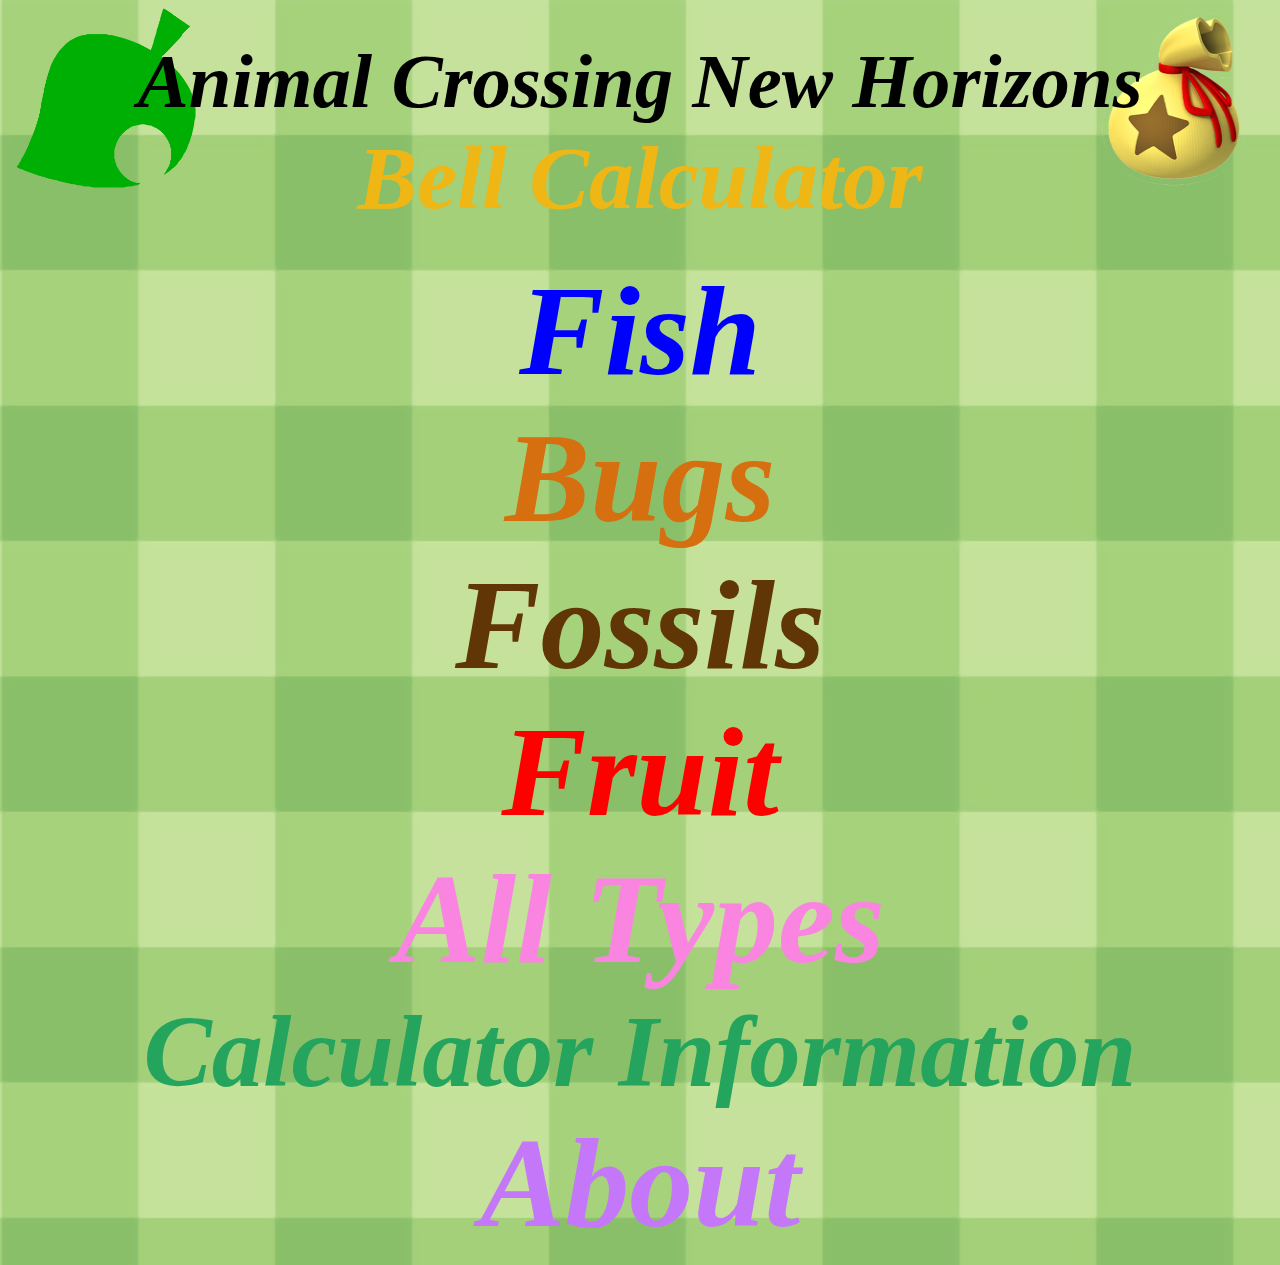
<file: index.html>
<!DOCTYPE html>
<html>
<head>
	<title>Animal Crossing New Horrizons Bell Calculator</title>
	<link rel="shortcut icon" type="image/png" href="favicon.png">
	<link rel="stylesheet" type="text/css" href="construct.css">
	<link rel="stylesheet" type="text/html" href="fruit.html">
	<link rel="stylesheet" type="text/html" href="fish.html">
	<link rel="stylesheet" type="text/html" href="bugs.html">
	<link rel="stylesheet" type="text/html" href="fossils.html">
	<link rel="stylesheet" type="text/html" href="information.html">
	<link rel="stylesheet" type="text/html" href="all_types.html">
</head>
<body background="background.png">
	<div class="leaf">
		<img src="Animal_Crossing_Leaf.png" height="180px" width="180px">
	</div>
	<div class="bell">
		<img src="bell.png" height="180px" width="180px">
	</div>
	<div class="container">
		<div style="font-family:calibri,calibri,serif; font-style: italic;" id="title">
			<div class="vertical-center">
				<span style="font-size: 6vw; color: black;">
					<B>Animal Crossing New Horizons</B>
				</span>
				<span style="font-size: 7vw; color: #EFB715;">
					<B>Bell Calculator</B>
				</span>
			</div>
		</div>
	</div>
	<div class="fish" style="font-family:calibri,calibri,serif; font-style: italic;">
		<a href="fish.html" style="text-decoration: none">
			<center>
				<span style="font-size: 10vw; color: blue;">
					<B>Fish</B>
				</span>
			</center>
		</a>
	</div>
	<div class="bugs" style="font-family:calibri,calibri,serif; font-style: italic;">
		<a href="bugs.html" style="text-decoration: none">
			<center>
				<span style="font-size: 10vw; color: #D56F0F ;">
					<B>Bugs</B>
				</span>
			</center>
		</a>
	</div>
	<div class="fossils" style="font-family:calibri,calibri,serif; font-style: italic;">
		<a href="fossils.html" style="text-decoration: none;">
			<center>
				<span style="font-size: 10vw; color: #603606 ;">
					<B>Fossils</B>
				</span>
			</center>
		</a>
	</div>
	<div class="fruit" style="font-family:calibri,calibri,serif; font-style: italic;">
		<a href="fruit.html" style="text-decoration: none">
			<center>
				<span style="font-size: 10vw; color: red;">
					<B>Fruit</B>
				</span>
			</center>
		</a>
	</div>
	<div class="all" style="font-family:calibri,calibri,serif; font-style: italic;">
		<a href="all_types.html" style="text-decoration: none">
			<center>
				<span style="font-size: 10vw; color: #FA85E1 ;">
					<B>All Types</B>
				</span>
			</center>
		</a>
	</div>
		<div class="info" style="font-family:calibri,calibri,serif; font-style: italic;">
		<a href="information.html" style="text-decoration: none">
			<center>
				<span style="font-size: 8vw; color: #25A45E  ;">
					<B>Calculator Information</B>
				</span>
			</center>
		</a>
	</div>
	<div class="about" style="font-family:calibri,calibri,serif; font-style: italic;">
		<a href="https://kyle627.github.io/kyleevangelisto/" style="text-decoration: none">
			<center>
				<span style="font-size: 10vw; color: #C478F9 ;">
					<B>About</B>
				</span>
			</center>
		</a>
	</div>
</body>
</html>
</file>
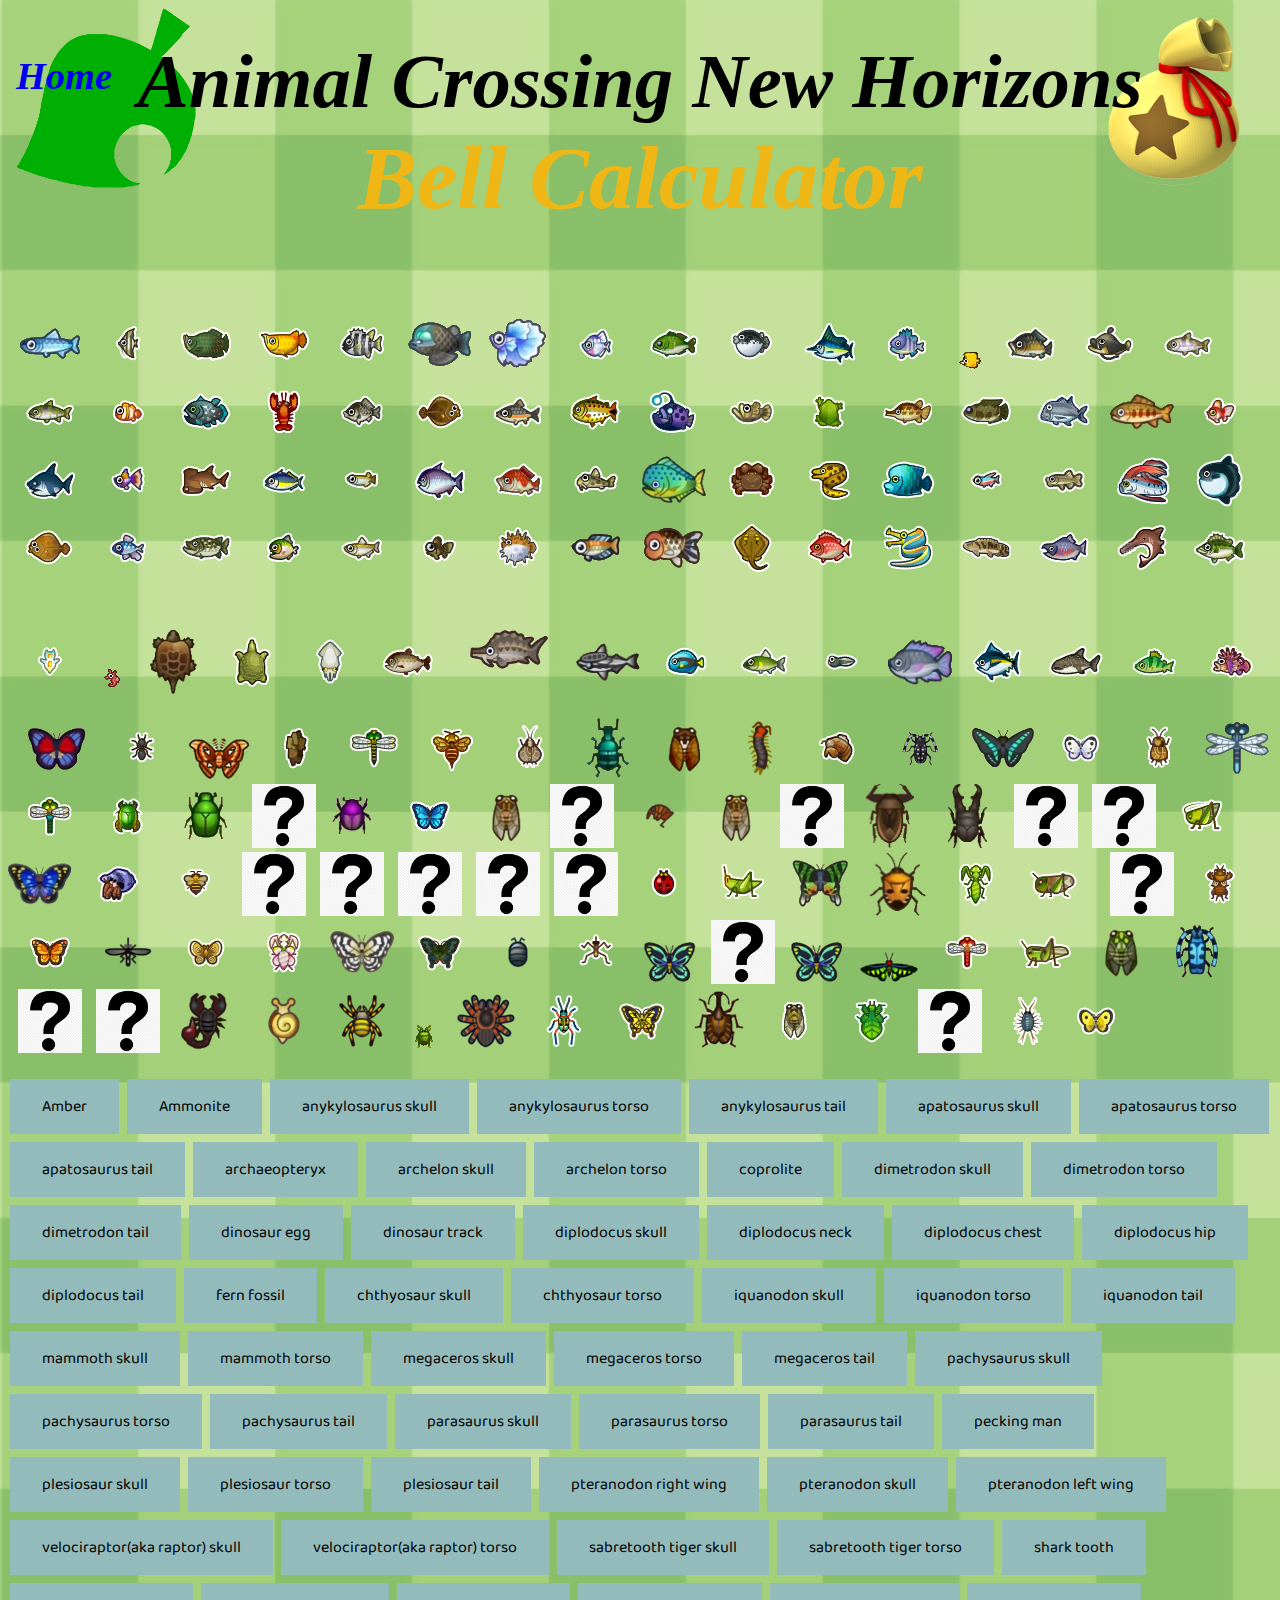
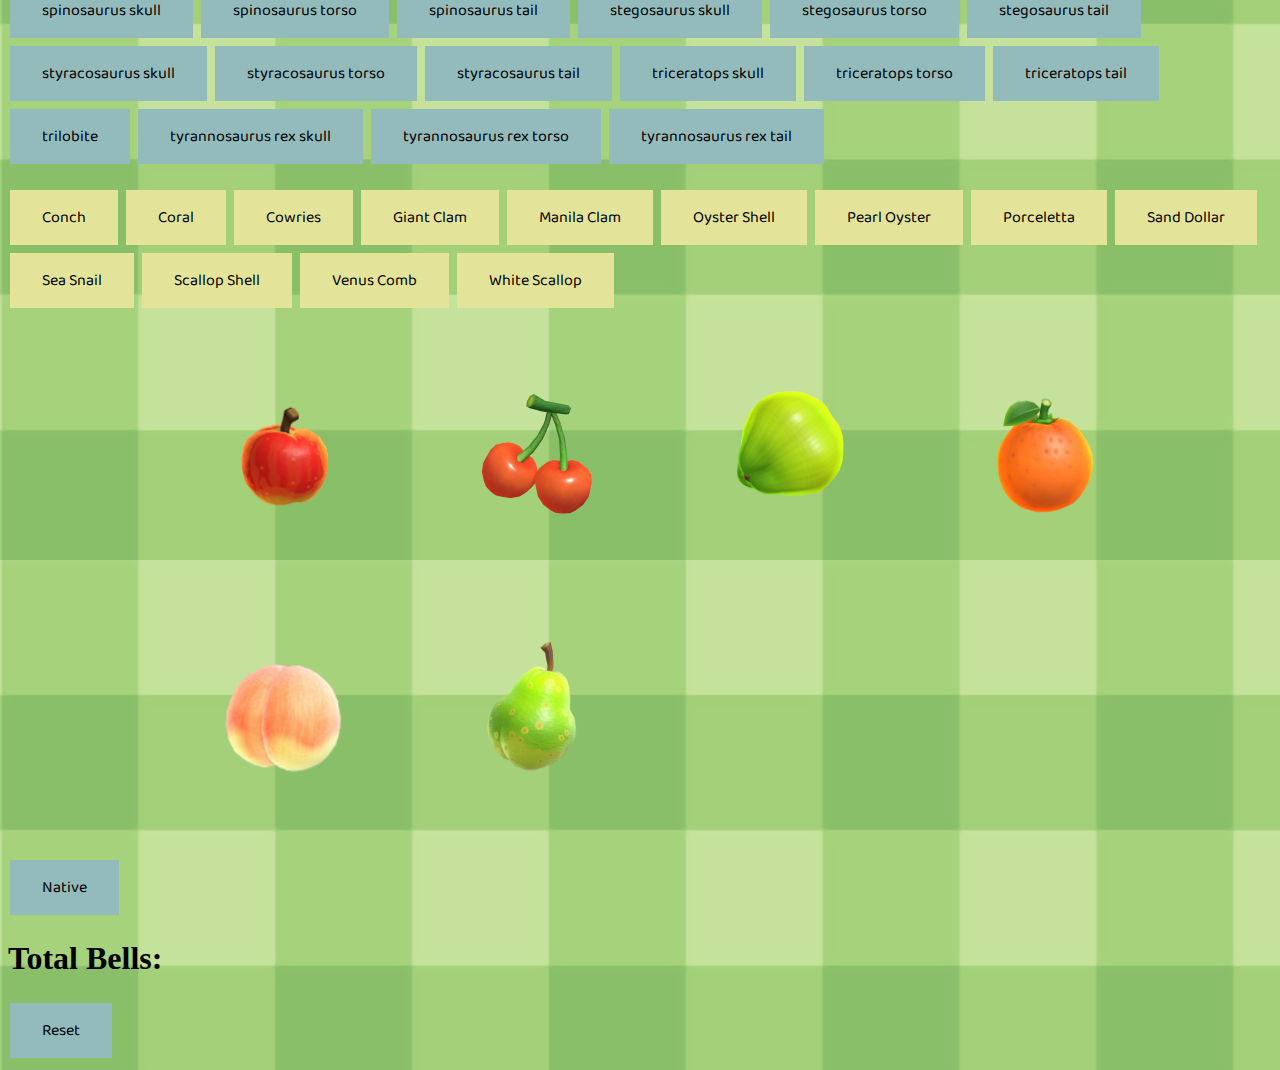
<file: all_types.html>
<!DOCTYPE html>
<html>
<head>
	<title>Animal Crossing New Horizons Fruit Calculator</title>
	<link href="https://fonts.googleapis.com/css?family=Baloo+2&display=swap" rel="stylesheet">
	<link rel="shortcut icon" type="image/png" href="favicon.png">
	<link rel="stylesheet" type="text/css" href="construct.css">
	<link rel="stylesheet" type="text/html" href="index.html">
</head>
<body background="background.png">
	<div class="leaf">
		<img src="Animal_Crossing_Leaf.png" height="180px" width="180px">
	</div>
	<div class="bell">
		<img src="bell.png" height="180px" width="180px">
	</div>
	<div class="container">
		<div style="font-family:calibri,calibri,serif; font-style: italic;" id="title">
			<div class="vertical-center">
				<span style="font-size: 6vw; color: black;">
					<B>Animal Crossing New Horizons</B>
				</span>
				<span style="font-size: 7vw; color: #EFB715;">
					<B>Bell Calculator</B>
				</span>
			</div>
		</div>
	</div>
	<div class="back-button" style="font-family:calibri,calibri,serif; font-style: italic;" id="title">
		<span style="font-size: 3vw; color: #5D90EB;">
			<B><a href="index.html" style="text-decoration: none;" >Home</a></B>
		</span>
	</div>

	<br><br><br>
	<script>
		var sum = 0;
		function totalbellvalue(x){
			var type = Number(x.getAttribute("data-ooof"));
			sum = sum + type;
			document.getElementById("Total Bells").innerHTML = sum;
		}
		var isNativeState = true;
		function change(){
			let fruits = Array.from(document.getElementsByClassName("fruit"));
			if (isNativeState) {
				isNativeState = false;
				fruits.forEach(fruit => {
					fruit.setAttribute("data-ooof", "500");
				});
			}
			else {
				isNativeState = true;
				fruits.forEach(fruit => {
					fruit.setAttribute("data-ooof", "100");
				});
			}
		}
		function reset() {
			sum = 0;
			document.getElementById("Total Bells").innerHTML = 0;
		}
		function changeText() {
            var btn = document.getElementById("flipper");
            if (btn.value == "Native") {
                btn.value = "Foreign";
                btn.innerHTML = "Foreign";
            }
            else {
                btn.value = "Native";
                btn.innerHTML = "Native";
            }
        }
	</script>
	<div class="fish-constraints">
		<img src="assets/fish/Anchovy.png" onclick="totalbellvalue
		(this)"id="Anchovy" data-ooof="200" class="fish" title="Anchovy" hspace="10">
		
	<img src="assets/fish/Angelfish.png" onclick="totalbellvalue
		(this)"id="Angelfish" data-ooof="3000" class="fish" title="Angelfish">

	<img src="assets/fish/Arapaima.png" onclick="totalbellvalue
	(this)"id="Arapaima" data-ooof="10000" class="fish" title="Arapaima" hspace="10">

	<img src="assets/fish/Arowana.png" onclick="totalbellvalue
	(this)"id="Arowana" data-ooof="10000" class="fish" title="Arowana">

	<img src="assets/fish/Barred_Knifejaw.png" onclick="totalbellvalue
	(this)"id="Barred_Knifejaw" data-ooof="5000" class="fish" title="Barred_Knifejaw" hspace="10">

	<img src="assets/fish/Barreleye.png" onclick="totalbellvalue
	(this)"id="Barreleye" data-ooof="15000" class="fish" title="Barreleye">

	<img src="assets/fish/Betta.png" onclick="totalbellvalue
	(this)"id="Betta" data-ooof="2500" class="fish" title="Betta" hspace="10">

	<img src="assets/fish/Bitterling.png" onclick="totalbellvalue
	(this)"id="Bitterling" data-ooof="900" class="fish" title="Bitterling">

	<img src="assets/fish/Black_Bass.png" onclick="totalbellvalue
	(this)"id="Black_Bass" data-ooof="400" class="fish" title="Black_Bass" hspace="10">

	<img src="assets/fish/Blowfish.png" onclick="totalbellvalue
	(this)"id="Blowfish" data-ooof="5000" class="fish" title="Blowfish">

	<img src="assets/fish/Blue_Marlin.png" onclick="totalbellvalue
	(this)"id="Blue_Marlin" data-ooof="10000" class="fish" title="Blue_Marlin" hspace="10">

	<img src="assets/fish/Bluegil.png" onclick="totalbellvalue
	(this)"id="Bluegil" data-ooof="180" class="fish" title="Bluegil">

	<img src="assets/fish/Butterfly_Fish.png" onclick="totalbellvalue
	(this)"id="Butterfly_Fish" data-ooof="1000" class="fish" title="Butterfly_Fish" hspace="10">

	<img src="assets/fish/Carp.png" onclick="totalbellvalue
	(this)"id="Carp" data-ooof="300" class="fish" title="Carp">

	<img src="assets/fish/Catfish.png" onclick="totalbellvalue
	(this)"id="Catfish" data-ooof="800" class="fish" title="Catfish" hspace="10">

	<img src="assets/fish/Char.png" onclick="totalbellvalue
	(this)"id="Char" data-ooof="3800" class="fish" title="Char">

	<img src="assets/fish/Cherry_Salmon.png" onclick="totalbellvalue
	(this)"id="Cherry_Salmon" data-ooof="1000" class="fish" title="Cherry_Salmon" hspace="10">

	<img src="assets/fish/Clownfish.png" onclick="totalbellvalue
	(this)"id="Clownfish" data-ooof="650" class="fish" title="Clownfish">

	<img src="assets/fish/Coelacanth.png" onclick="totalbellvalue
	(this)"id="Coelacanth" data-ooof="15000" class="fish" title="Coelacanth" hspace="10">

	<img src="assets/fish/Crawfish.png" onclick="totalbellvalue
	(this)"id="Crawfish" data-ooof="200" class="fish" title="Crawfish">

	<img src="assets/fish/Crucian_Carp.png" onclick="totalbellvalue
	(this)"id="Crucian_Carp" data-ooof="160" class="fish" title="Crucian_Carp" hspace="10">

	<img src="assets/fish/Dab.png" onclick="totalbellvalue
	(this)"id="Dab" data-ooof="300" class="fish" title="Dab">

	<img src="assets/fish/Dace.png" onclick="totalbellvalue
	(this)"id="Dace" data-ooof="240" class="fish" title="Dace" hspace="10">

	<img src="assets/fish/Dorado.png" onclick="totalbellvalue
	(this)"id="Dorado" data-ooof="15000" class="fish" title="Dorado">

	<img src="assets/fish/Football_Fish.png" onclick="totalbellvalue
	(this)"id="Football_Fish" data-ooof="2500" class="fish" title="Football_Fish" hspace="10">

	<img src="assets/fish/Freshwater_Goby.png" onclick="totalbellvalue
	(this)"id="Freshwater_Goby" data-ooof="400" class="fish" title="Freshwater_Goby">

	<img src="assets/fish/Frog.png" onclick="totalbellvalue
	(this)"id="Frog" data-ooof="120" class="fish" title="Frog" hspace="10">

	<img src="assets/fish/Gar.png" onclick="totalbellvalue
	(this)"id="Gar" data-ooof="6000" class="fish" title="Gar">

	<img src="assets/fish/Giant_Snakehead.png" onclick="totalbellvalue
	(this)"id="Giant_Snakehead" data-ooof="5500" class="fish" title="Giant_Snakehead" hspace="10">

	<img src="assets/fish/Giant_Trevally.png" onclick="totalbellvalue
	(this)"id="Giant_Trevally" data-ooof="4500" class="fish" title="Giant_Trevally">

	<img src="assets/fish/Golden_Trout.png" onclick="totalbellvalue
	(this)"id="Golden_Trout" data-ooof="15000" class="fish" title="Golden_Trout" hspace="10">
	
	<img src="assets/fish/Goldfish.png" onclick="totalbellvalue
	(this)"id="Goldfish" data-ooof="1300" class="fish" title="Goldfish">

	<img src="assets/fish/Great_White_Shark.png" onclick="totalbellvalue
	(this)"id="Great_White_Shark" data-ooof="15000" class="fish" title="Great_White_Shark" hspace="10">

	<img src="assets/fish/Guppy.png" onclick="totalbellvalue
	(this)"id="Guppy" data-ooof="1300" class="fish" title="Guppy">

	<img src="assets/fish/Hammerhead_Shark.png" onclick="totalbellvalue
	(this)"id="Hammerhead_Shark" data-ooof="8000" class="fish" title="Hammerhead_Shark" hspace="10">

	<img src="assets/fish/Horse_Mackerel.png" onclick="totalbellvalue
	(this)"id="Horse_Mackerel" data-ooof="150" class="fish" title="Horse_Mackerel">

	<img src="assets/fish/Killifish.png" onclick="totalbellvalue
	(this)"id="Killifish" data-ooof="300" class="fish" title="Killifish" hspace="10">

	<img src="assets/fish/King_Salmon.png" onclick="totalbellvalue
	(this)"id="King_Salmon" data-ooof="1800" class="fish" title="King_Salmon">

	<img src="assets/fish/Koi.png" onclick="totalbellvalue
	(this)"id="Koi" data-ooof="4000" class="fish" title="Koi" hspace="10">

	<img src="assets/fish/Loach.png" onclick="totalbellvalue
	(this)"id="Loach" data-ooof="400" class="fish" title="Loach">

	<img src="assets/fish/Mahi-Mahi.png" onclick="totalbellvalue
	(this)"id="Mahi-Mahi" data-ooof="6000" class="fish" title="Mahi-Mahi" hspace="10">

	<img src="assets/fish/Mitten_Crab.png" onclick="totalbellvalue
	(this)"id="Mitten_Crab" data-ooof="2000" class="fish" title="Mitten_Crab">

	<img src="assets/fish/Moray_Eel.png" onclick="totalbellvalue
	(this)"id="Moray_Eel" data-ooof="2000" class="fish" title="Moray_Eel" hspace="10">

	<img src="assets/fish/Napoleonfish_.png" onclick="totalbellvalue
	(this)"id="Napoleonfish" data-ooof="10000" class="fish" title="Napoleonfish">

	<img src="assets/fish/Neon_Tetra.png" onclick="totalbellvalue
	(this)"id="Neon_Tetra" data-ooof="500" class="fish" title="Neon_Tetra" hspace="10">

	<img src="assets/fish/Nibble_Fish.png" onclick="totalbellvalue
	(this)"id="Nibble_Fish" data-ooof="1500" class="fish" title="Nibble_Fish">

	<img src="assets/fish/Oarfish.png" onclick="totalbellvalue
	(this)"id="Oarfish" data-ooof="9000" class="fish" title="Oarfish" hspace="10">

	<img src="assets/fish/Ocean_Sunfish.png" onclick="totalbellvalue
	(this)"id="Ocean_Sunfish" data-ooof="4000" class="fish" title="Ocean_Sunfish">

	<img src="assets/fish/Olive_Flounder.png" onclick="totalbellvalue
	(this)"id="Olive_Flounder" data-ooof="800" class="fish" title="Olive_Flounder" hspace="10">

	<img src="assets/fish/Pale_Chub.png" onclick="totalbellvalue
	(this)"id="Pale_Chub" data-ooof="200" class="fish" title="Pale_Chub">

	<img src="assets/fish/Pike.png" onclick="totalbellvalue
	(this)"id="Pike" data-ooof="1800" class="fish" title="Pike" hspace="10">

	<img src="assets/fish/Piranha.png" onclick="totalbellvalue
	(this)"id="Piranha" data-ooof="2500" class="fish" title="Piranha">

	<img src="assets/fish/Pond_Smelt.png" onclick="totalbellvalue
	(this)"id="Pond_Smelt" data-ooof="500" class="fish" title="Pond_Smelt" hspace="10">

	<img src="assets/fish/Popeyed_Goldfish.png" onclick="totalbellvalue
	(this)"id="Popeyed_Goldfish" data-ooof="1300" class="fish" title="Popeyed_Goldfish">

	<img src="assets/fish/Puffer_Fish.png" onclick="totalbellvalue
	(this)"id="Puffer_Fish" data-ooof="250" class="fish" title="Puffer_Fish" hspace="10">

	<img src="assets/fish/Rainbowfish.png" onclick="totalbellvalue
	(this)"id="Rainbowfish" data-ooof="800" class="fish" title="Rainbowfish">

	<img src="assets/fish/Ranchu_Goldfish.png" onclick="totalbellvalue
	(this)"id="Ranchu_Goldfish" data-ooof="4500" class="fish" title="Ranchu_Goldfish" hspace="10">

	<img src="assets/fish/Ray.png" onclick="totalbellvalue
	(this)"id="Ray" data-ooof="3000" class="fish" title="Ray">

	<img src="assets/fish/Red_Snapper.png" onclick="totalbellvalue
	(this)"id="Red_Snapper" data-ooof="3000" class="fish" title="Red_Snapper" hspace="10">

	<img src="assets/fish/Ribbon_Eel.png" onclick="totalbellvalue
	(this)"id="Ribbon_Eel" data-ooof="600" class="fish" title="Ribbon_Eel">

	<img src="assets/fish/Saddled_Bichir.png" onclick="totalbellvalue
	(this)"id="Saddled_Bichir" data-ooof="4000" class="fish" title="Saddled_Bichir" hspace="10">

	<img src="assets/fish/Salmon.png" onclick="totalbellvalue
	(this)"id="Salmon" data-ooof="700" class="fish" title="Salmon">

	<img src="assets/fish/Saw_Shark.png" onclick="totalbellvalue
	(this)"id="Saw_Shark" data-ooof="12000" class="fish" title="Saw_Shark" hspace="10">

	<img src="assets/fish/Sea_Bass.png" onclick="totalbellvalue
	(this)"id="Sea_Bass" data-ooof="400" class="fish" title="Sea_Bass">

	<img src="assets/fish/Sea_Butterfly.png" onclick="totalbellvalue
	(this)"id="Sea_Butterfly" data-ooof="1000" class="fish" title="Sea_Butterfly" hspace="10">

	<img src="assets/fish/Seahorse.png" onclick="totalbellvalue
	(this)"id="Seahorse" data-ooof="1100" class="fish" title="Seahorse">

	<img src="assets/fish/Snapping.png" onclick="totalbellvalue
	(this)"id="Snapping_Turtle" data-ooof="5000" class="fish" title="Snapping_Turtle" hspace="10">

	<img src="assets/fish/Soft-Shelled_Turtle.png" onclick="totalbellvalue
	(this)"id="Soft-Shelled_Turtle" data-ooof="3750" class="fish" title="Soft-Shelled_Turtle">

	<img src="assets/fish/Squid.png" onclick="totalbellvalue
	(this)"id="Squid" data-ooof="500" class="fish" title="Squid" hspace="10">

	<img src="assets/fish/Stringfish.png" onclick="totalbellvalue
	(this)"id="Stringfish" data-ooof="15000" class="fish" title="Stringfish">

	<img src="assets/fish/Sturgeon.png" onclick="totalbellvalue
	(this)"id="Sturgeon" data-ooof="10000" class="fish" title="Sturgeon" hspace="10">

	<img src="assets/fish/Suckerfish.png" onclick="totalbellvalue
	(this)"id="Suckerfish" data-ooof="1500" class="fish" title="Suckerfish">

	<img src="assets/fish/Surgeonfish.png" onclick="totalbellvalue
	(this)"id="Surgeonfish" data-ooof="1000" class="fish" title="Surgeonfish" hspace="10">

	<img src="assets/fish/Sweetfish.png" onclick="totalbellvalue
	(this)"id="Sweetfish" data-ooof="900" class="fish" title="Sweetfish">

	<img src="assets/fish/Tadpole.png" onclick="totalbellvalue
	(this)"id="Tadpole" data-ooof="100" class="fish" title="Tadpole" hspace="10">

	<img src="assets/fish/Tilapia.png" onclick="totalbellvalue
	(this)"id="Tilapia" data-ooof="800" class="fish" title="Tilapia">

	<img src="assets/fish/Tuna.png" onclick="totalbellvalue
	(this)"id="Tuna" data-ooof="7000" class="fish" title="Tuna" hspace="10">

	<img src="assets/fish/Whale_Shark.png" onclick="totalbellvalue
	(this)"id="Whale_Shark" data-ooof="13000" class="fish" title="Whale_Shark">

	<img src="assets/fish/Yellow_Perch.png" onclick="totalbellvalue
	(this)"id="Yellow_Perch" data-ooof="300" class="fish" title="Yellow_Perch" hspace="10">

	<img src="assets/fish/Zebra_Turkeyfish.png" onclick="totalbellvalue
	(this)"id="Zebra_Turkeyfish" data-ooof="500" class="fish" title="Zebra_Turkeyfish">

	</div><br>

	<div class="bug-constraints">
		<img src="assets/bugs/Agrias_Butterfly.png" onclick="totalbellvalue
		(this)"id="Agrias_Butterfly" data-ooof ="3000" title="Agrias_Butterfly" hspace="10">

		<img src="assets/bugs/Ant.png" onclick="totalbellvalue
		(this)"id="Ant" data-ooof ="0" title="Ant">

		<img src="assets/bugs/Atlas_Moth.png" onclick="totalbellvalue
		(this)"id="Atlas_Moth" data-ooof ="3000" title="Atlas_Moth" hspace="10">

		<img src="assets/bugs/Bagworm.png" onclick="totalbellvalue
		(this)"id="Bagworm" data-ooof ="600" title="Bagworm">

		<img src="assets/bugs/Banded_Dragonfly.png" onclick="totalbellvalue
		(this)"id="Banded_Dragonfly" data-ooof ="4500" title="Banded_Dragonfly" hspace="10">

		<img src="assets/bugs/Bee.png" onclick="totalbellvalue
		(this)"id="Bee" data-ooof ="2500" title="Wasp">

		<img src="assets/bugs/Bell_Cricket.png" onclick="totalbellvalue
		(this)"id="Bell_Cricket" data-ooof ="2500" title="Bell_Cricket" hspace="10">

		<img src="assets/bugs/Blue_Weevil_Beetle.png" onclick="totalbellvalue
		(this)"id="Blue_Weevil_Beetle" data-ooof ="0" title="Blue_Weevil_Beetle">

		<img src="assets/bugs/Brown_Cicada.png" onclick="totalbellvalue
		(this)"id="Brown_Cicada" data-ooof ="250" title="Brown_Cicada" hspace="10">

		<img src="assets/bugs/Centipede.png" onclick="totalbellvalue
		(this)"id="Centipede" data-ooof ="300" title="Centipede">

		<img src="assets/bugs/Cicada_Shell.png" onclick="totalbellvalue
		(this)"id="Cicada_Shell" data-ooof ="10" title="Cicada_Shell" hspace="10">

		<img src="assets/bugs/Citrus_Long-horned_Beetle.png" onclick="totalbellvalue
		(this)"id="Citrus_Long-horned_Beetle" data-ooof ="350" title="Citrus_Long-horned_Beetle">

		<img src="assets/bugs/Common_Bluebottle.png" onclick="totalbellvalue
		(this)"id="Common_Bluebottle" data-ooof ="300" title="Common_Bluebottle" hspace="10">

		<img src="assets/bugs/Common_Butterfly.png" onclick="totalbellvalue
		(this)"id="Common_Butterfly" data-ooof ="160" title="Common_Butterfly">

		<img src="assets/bugs/Cricket.png" onclick="totalbellvalue
		(this)"id="Cricket" data-ooof ="130" title="Cricket" hspace="10">

		<img src="assets/bugs/Damselfly.png" onclick="totalbellvalue
		(this)"id="Damselfly" data-ooof ="0" title="Damselfly">

		<img src="assets/bugs/Darner_Dragonfly.png" onclick="totalbellvalue
		(this)"id="Darner_Dragonfly" data-ooof ="230" title="Darner_Dragonfly" hspace="10">

		<img src="assets/bugs/Diving_Beetle.png" onclick="totalbellvalue
		(this)"id="Diving_Beetle" data-ooof ="800" title="Diving_Beetle">

		<img src="assets/bugs/Drone_Beetle.png" onclick="totalbellvalue
		(this)"id="Drone_Beetle" data-ooof="200" title="Drone_Beetle" hspace="10">

		<img src="assets/bugs/q.jpg" onclick="totalbellvalue
		(this)"id="Dung Beetle" data-ooof ="0" title="Dung Beetle" width="64" height="64">

		<img src="assets/bugs/Earth-Boring_Dung_Beetle.png" onclick="totalbellvalue
		(this)"id="Earth-Boring_Dung_Beetle" data-ooof ="300" title="Earth-Boring_Dung_Beetle">

		<img src="assets/bugs/Emperor_Butterfly.png" onclick="totalbellvalue
		(this)"id="Emperor_Butterfly" data-ooof="4000" title="Emperor_Butterfly" hspace="10">

		<img src="assets/bugs/Evening_Cicada.png" onclick="totalbellvalue
		(this)"id="Evening_Cicada" data-ooof ="550" title="Evening_Cicada">

		<img src="assets/bugs/q.jpg" onclick="totalbellvalue
		(this)"id="Firefly" data-ooof ="0" title="Firefly" hspace="10" width="64" height="64">

		<img src="assets/bugs/Flea.png" onclick="totalbellvalue
		(this)"id="Flea" data-ooof ="0" title="Flea">

		<img src="assets/bugs/Giant_Cicada.png" onclick="totalbellvalue
		(this)"id="Giant_Cicada" data-ooof ="500" title="Giant_Cicada" hspace="10">

		<img src="assets/bugs/q.jpg" onclick="totalbellvalue
		(this)"id="Giant Stag" data-ooof ="10000" title="Giant Stag" width="64" height="64">

		<img src="assets/bugs/Giant_Water_Bug.png" onclick="totalbellvalue
		(this)"id="Giant_Water_Bug" data-ooof ="2000" title="Giant_Water_Bug" hspace="10">

		<img src="assets/bugs/Giraffe_Stag.png" onclick="totalbellvalue
		(this)"id="Giraffe_Stag" data-ooof ="0" title="Giraffe_Stag">

		<img src="assets/bugs/q.jpg" onclick="totalbellvalue
		(this)"id="Golden Stag" data-ooof ="0" title="Golden Stag" width="64" height="64" hspace="10">

		<img src="assets/bugs/q.jpg" onclick="totalbellvalue
		(this)"id="Goliath Beetle" data-ooof ="8000" title="Goliath Beetle" width="64" height="64">

		<img src="assets/bugs/Grasshopper.png" onclick="totalbellvalue
		(this)"id="Grasshopper" data-ooof ="160" title="Grasshopper" hspace="10">

		<img src="assets/bugs/Great_Purple_Emperor.png" onclick="totalbellvalue
		(this)"id="Great_Purple_Emperor" data-ooof ="3000" title="Great_Purple_Emperor">

		<img src="assets/bugs/Hermit_Crab.png" onclick="totalbellvalue
		(this)"id="Hermit_Crab" data-ooof ="1000" title="Hermit_Crab" hspace="10">

		<img src="assets/bugs/Honeybee.png" onclick="totalbellvalue
		(this)"id="Honeybee" data-ooof ="200" title="Honeybee">

		<img src="assets/bugs/q.jpg" onclick="totalbellvalue
		(this)"id="Horned Atlas" data-ooof ="8000" title="Horned Atlas" width="64" height="64" hspace="10">

		<img src="assets/bugs/q.jpg" onclick="totalbellvalue
		(this)"id="Horned Dynastid" data-ooof ="1350" title="Horned Dynastid" width="64" height="64">

		<img src="assets/bugs/q.jpg" onclick="totalbellvalue
		(this)"id="Horned Elephant" data-ooof ="8000" title="Horned Elephant" width="64" height="64" hspace="10">

		<img src="assets/bugs/q.jpg" onclick="totalbellvalue
		(this)"id="Horned Hercules" data-ooof ="0" title="Horned Hercules" width="64" height="64">

		<img src="assets/bugs/q.jpg" onclick="totalbellvalue
		(this)"id="Jewel Beetle" data-ooof ="2400" title="Jewel Beetle" width="64" height="64" hspace="10">

		<img src="assets/bugs/Ladybug.png" onclick="totalbellvalue
		(this)"id="Ladybug" data-ooof ="200" title="Ladybug">

		<img src="assets/bugs/Long_Locust.png" onclick="totalbellvalue
		(this)"id="Long_Locust" data-ooof ="200" title="Long_Locust" hspace="10">

		<img src="assets/bugs/Madagascan_Sunset_Moth.png" onclick="totalbellvalue
		(this)"id="Madagascan_Sunset_Moth" data-ooof ="2500" title="Madagascan_Sunset_Moth">

		<img src="assets/bugs/Man-faced_Stink_Bug.png" onclick="totalbellvalue
		(this)"id="Man-faced_Stink_Bug" data-ooof ="1000" title="Man-faced_Stink_Bug" hspace="10">

		<img src="assets/bugs/Mantis.png" onclick="totalbellvalue
		(this)"id="Mantis" data-ooof ="430" title="Mantis">

		<img src="assets/bugs/Migratory_Locust.png" onclick="totalbellvalue
		(this)"id="Migratory_Locust" data-ooof="600" title="Migratory_Locust" hspace="10">

		<img src="assets/bugs/q.jpg" onclick="totalbellvalue
		(this)"id="Miyama Stag" data-ooof ="1000" title="Miyama Stag" width="64" height="64" hspace="10">

		<img src="assets/bugs/Mole_Cricket.png" onclick="totalbellvalue
		(this)"id="Mole_Cricket" data-ooof ="500" title="Mole_Cricket">

		<img src="assets/bugs/Monarch_Butterfly.png" onclick="totalbellvalue
		(this)"id="Monarch_Butterfly" data-ooof ="140" title="Monarch_Butterfly" hspace="10">

		<img src="assets/bugs/Mosquito.png" onclick="totalbellvalue
		(this)"id="Mosquito" data-ooof ="130" title="Mosquito">

		<img src="assets/bugs/Moth.png" onclick="totalbellvalue
		(this)"id="Moth" data-ooof ="130" title="Moth" hspace="10">

		<img src="assets/bugs/Orchid_Mantis.png" onclick="totalbellvalue
		(this)"id="Orchid_Mantis" data-ooof ="2400" title="Orchid_Mantis">

		<img src="assets/bugs/Paper_Kite_Butterfly.png" onclick="totalbellvalue
		(this)"id="Moth" data-ooof="130" title="Molth" hspace="10">

		<img src="assets/bugs/Peacock_Butterfly.png" onclick="totalbellvalue
		(this)"id="Peacock_Butterfly" data-ooof ="2500" title="Peacock_Butterfly">

		<img src="assets/bugs/Pill-Bug.png" onclick="totalbellvalue
		(this)"id="Pill-Bug" data-ooof ="250" title="Pill-Bug" hspace="10">

		<img src="assets/bugs/Pondskater.png" onclick="totalbellvalue
		(this)"id="Pondskater" data-ooof ="130" title="Pondskater">

		<img src="assets/bugs/Queenalex.png" onclick="totalbellvalue
		(this)"id="Queenalex" data-ooof =4000 title="Queenalex" hspace="10">

		<img src="assets/bugs/q.jpg" onclick="totalbellvalue
		(this)"id="Rainbow stag" data-ooof="6000" title="Rainbow Stag" width="64" height="64">

		<img src="assets/bugs/Queenalex.png" onclick="totalbellvalue
		(this)"id="Queenalex" data-ooof =4000 title="Queenalex" hspace="10">

		<img src="assets/bugs/Rajahbrookes.png" onclick="totalbellvalue
		(this)"id="Rajahbrookes" data-ooof =2500 title="Rajahbrookes">

		<img src="assets/bugs/Red_Dragonfly.png" onclick="totalbellvalue
		(this)"id="Red_Dragonfly" data-ooof =180 title="Red_Dragonfly" hspace="10">

		<img src="assets/bugs/Rice_Grasshopper.png" onclick="totalbellvalue
		(this)"id="Rice_Grasshopper" data-ooof =160 title="Rice_Grasshopper">

		<img src="assets/bugs/Robust_Cicada.png" onclick="totalbellvalue
		(this)"id="Robust_Cicada" data-ooof =300 title="Robust_Cicada" hspace="10">

		<img src="assets/bugs/Rosalia_Batesi_Beetle.png" onclick="totalbellvalue
		(this)"id="Rosalia_Batesi_Beetle" data-ooof =3000 title="Rosalia_Batesi_Beetle">

		<img src="assets/bugs/q.jpg" onclick="totalbellvalue
		(this)"id="Saw stag" data-ooof="0" title="Saw Stag" width="64" height="64" hspace="10">

		<img src="assets/bugs/q.jpg" onclick="totalbellvalue
		(this)"id="Scarab Beetle" data-ooof="0" title="Scarab Beetle" width="64" height="64">

		<img src="assets/bugs/Scorpion.png" onclick="totalbellvalue
		(this)"id="Scorpion" data-ooof =8000 title="Scorpion" hspace="10">

		<img src="assets/bugs/Snail.png" onclick="totalbellvalue
		(this)"id="Snail" data-ooof =250 title="Snail">

		<img src="assets/bugs/Spider.png" onclick="totalbellvalue
		(this)"id="Spider" data-ooof =460 title="Spider" hspace="10">

		<img src="assets/bugs/Stinkbug.png" onclick="totalbellvalue
		(this)"id="Stinkbug" data-ooof =120 title="Stinkbug">

		<img src="assets/bugs/Tarantula.png" onclick="totalbellvalue
		(this)"id="Tarantula" data-ooof =8000 title="Tarantula" hspace="10">

		<img src="assets/bugs/Tiger_Beetle.png" onclick="totalbellvalue
		(this)"id="Tiger_Beetle" data-ooof =1500 title="Tiger_Beetle">

		<img src="assets/bugs/Tiger_Butterfly.png" onclick="totalbellvalue
		(this)"id="Tiger_Butterfly" data-ooof =240 title="Tiger_Butterfly" hspace="10">

		<img src="assets/bugs/Violinbeetle.png" onclick="totalbellvalue
		(this)"id="Violinbeetle" data-ooof =450 title="Violinbeetle">

		<img src="assets/bugs/Walker_Cicada.png" onclick="totalbellvalue
		(this)"id="Walker_Cicada" data-ooof =400 title="Walker_Cicada" hspace="10">

		<img src="assets/bugs/Walking_Leaf.png" onclick="totalbellvalue
		(this)"id="Walking_Leaf" data-ooof =600 title="Walking_Leaf">

		<img src="assets/bugs/q.jpg" onclick="totalbellvalue
		(this)"id="Walking Stick" data-ooof =0 title="Walking Stick" hspace="10"  width="64" height="64">

		<img src="assets/bugs/Wharf_Roach.png" onclick="totalbellvalue
		(this)"id="Wharf_Roach" data-ooof =200 title="Wharf_Roach">

		<img src="assets/bugs/Yellow_Butterfly.png" onclick="totalbellvalue
		(this)"id="Yellow_Butterfly" data-ooof =160 title="Yellow_Butterfly">

	</div><br>	

	<div style="font-family:calibri,calibri,serif;">
		<input type="button" onclick="totalbellvalue(this)"data-ooof="1200"value="Amber"class="button">
		<input type="button" onclick="totalbellvalue(this)"data-ooof="1100"value="Ammonite"class="button">
		<input type="button" onclick="totalbellvalue(this)"data-ooof="3500"value="anykylosaurus skull"class="button">
		<input type="button" onclick="totalbellvalue(this)"data-ooof="3000"value="anykylosaurus torso"class="button">
		<input type="button" onclick="totalbellvalue(this)"data-ooof="2500"value="anykylosaurus tail"class="button">
		<input type="button" onclick="totalbellvalue(this)"data-ooof="5000"value="apatosaurus skull"class="button">
		<input type="button" onclick="totalbellvalue(this)"data-ooof="4500"value="apatosaurus torso"class="button">
		<input type="button" onclick="totalbellvalue(this)"data-ooof="4000"value="apatosaurus tail"class="button">
		<input type="button" onclick="totalbellvalue(this)"data-ooof="1300"value="archaeopteryx"class="button">
		<input type="button" onclick="totalbellvalue(this)"data-ooof="4000"value="archelon skull"class="button">
		<input type="button" onclick="totalbellvalue(this)"data-ooof="3500"value="archelon torso"class="button">
		<input type="button" onclick="totalbellvalue(this)"data-ooof="1100"value="coprolite"class="button">
		<input type="button" onclick="totalbellvalue(this)"data-ooof="5500"value="dimetrodon skull"class="button">
		<input type="button" onclick="totalbellvalue(this)"data-ooof="5000"value="dimetrodon torso"class="button">
		<input type="button" onclick="totalbellvalue(this)"data-ooof="4500"value="dimetrodon tail"class="button">
		<input type="button" onclick="totalbellvalue(this)"data-ooof="1400"value="dinosaur egg"class="button">
		<input type="button" onclick="totalbellvalue(this)"data-ooof="1000"value="dinosaur track"class="button">

		<input type="button" onclick="totalbellvalue(this)"data-ooof="5000"value="diplodocus skull"class="button">
		<input type="button" onclick="totalbellvalue(this)"data-ooof="5000"value="diplodocus neck"class="button">
		<input type="button" onclick="totalbellvalue(this)"data-ooof="4500"value="diplodocus chest"class="button">
		<input type="button" onclick="totalbellvalue(this)"data-ooof="4000"value="diplodocus hip"class="button">
		<input type="button" onclick="totalbellvalue(this)"data-ooof="4500"value="diplodocus tail"class="button">

		<input type="button" onclick="totalbellvalue(this)"data-ooof="1000"value="fern fossil"class="button">

		<input type="button" onclick="totalbellvalue(this)"data-ooof="2500"value="chthyosaur skull"class="button">
		<input type="button" onclick="totalbellvalue(this)"data-ooof="2000"value="chthyosaur torso"class="button">

		<input type="button" onclick="totalbellvalue(this)"data-ooof="4000"value="iquanodon skull"class="button">
		<input type="button" onclick="totalbellvalue(this)"data-ooof="3500"value="iquanodon torso"class="button">
		<input type="button" onclick="totalbellvalue(this)"data-ooof="3000"value="iquanodon tail"class="button">

		<input type="button" onclick="totalbellvalue(this)"data-ooof="3000"value="mammoth skull"class="button">
		<input type="button" onclick="totalbellvalue(this)"data-ooof="2500"value="mammoth torso"class="button">

		<input type="button" onclick="totalbellvalue(this)"data-ooof="4500"value="megaceros skull"class="button">
		<input type="button" onclick="totalbellvalue(this)"data-ooof="3500"value="megaceros torso"class="button">
		<input type="button" onclick="totalbellvalue(this)"data-ooof="3000"value="megaceros tail"class="button">

		<input type="button" onclick="totalbellvalue(this)"data-ooof="4000"value="pachysaurus skull"class="button">
		<input type="button" onclick="totalbellvalue(this)"data-ooof="3500"value="pachysaurus torso"class="button">
		<input type="button" onclick="totalbellvalue(this)"data-ooof="3000"value="pachysaurus tail"class="button">

		<input type="button" onclick="totalbellvalue(this)"data-ooof="3500"value="parasaurus skull"class="button">
		<input type="button" onclick="totalbellvalue(this)"data-ooof="3000"value="parasaurus torso"class="button">
		<input type="button" onclick="totalbellvalue(this)"data-ooof="2500"value="parasaurus tail"class="button">

		<input type="button" onclick="totalbellvalue(this)"data-ooof="1100"value="pecking man"class="button">

		<input type="button" onclick="totalbellvalue(this)"data-ooof="4000"value="plesiosaur skull"class="button">
		<input type="button" onclick="totalbellvalue(this)"data-ooof="4500"value="plesiosaur torso"class="button">
		<input type="button" onclick="totalbellvalue(this)"data-ooof="4500"value="plesiosaur tail"class="button">

		<input type="button" onclick="totalbellvalue(this)"data-ooof="4500"value="pteranodon right wing"class="button">
		<input type="button" onclick="totalbellvalue(this)"data-ooof="4000"value="pteranodon skull"class="button">
		<input type="button" onclick="totalbellvalue(this)"data-ooof="4500"value="pteranodon left wing"class="button">

		<input type="button" onclick="totalbellvalue(this)"data-ooof="3000"value="velociraptor(aka raptor) skull"class="button">
		<input type="button" onclick="totalbellvalue(this)"data-ooof="2500"value="velociraptor(aka raptor) torso"class="button">

		<input type="button" onclick="totalbellvalue(this)"data-ooof="2500"value="sabretooth tiger skull"class="button">
		<input type="button" onclick="totalbellvalue(this)"data-ooof="2000"value="sabretooth tiger torso"class="button">

		<input type="button" onclick="totalbellvalue(this)"data-ooof="1000"value="shark tooth"class="button">

		<input type="button" onclick="totalbellvalue(this)"data-ooof="4000"value="spinosaurus skull"class="button">
		<input type="button" onclick="totalbellvalue(this)"data-ooof="3000"value="spinosaurus torso"class="button">
		<input type="button" onclick="totalbellvalue(this)"data-ooof="2000"value="spinosaurus tail"class="button">

		<input type="button" onclick="totalbellvalue(this)"data-ooof="5000"value="stegosaurus skull"class="button">
		<input type="button" onclick="totalbellvalue(this)"data-ooof="4500"value="stegosaurus torso"class="button">
		<input type="button" onclick="totalbellvalue(this)"data-ooof="4000"value="stegosaurus tail"class="button">

		<input type="button" onclick="totalbellvalue(this)"data-ooof="3500"value="styracosaurus skull"class="button">
		<input type="button" onclick="totalbellvalue(this)"data-ooof="3000"value="styracosaurus torso"class="button">
		<input type="button" onclick="totalbellvalue(this)"data-ooof="2500"value="styracosaurus tail"class="button">

		<input type="button" onclick="totalbellvalue(this)"data-ooof="6000"value="triceratops skull"class="button">
		<input type="button" onclick="totalbellvalue(this)"data-ooof="5500"value="triceratops torso"class="button">
		<input type="button" onclick="totalbellvalue(this)"data-ooof="4500"value="triceratops tail"class="button">

		<input type="button" onclick="totalbellvalue(this)"data-ooof="1300"value="trilobite"class="button">

		<input type="button" onclick="totalbellvalue(this)"data-ooof="6000"value="tyrannosaurus rex skull"class="button">
		<input type="button" onclick="totalbellvalue(this)"data-ooof="5500"value="tyrannosaurus rex torso"class="button">
		<input type="button" onclick="totalbellvalue(this)"data-ooof="5000"value="tyrannosaurus rex tail"class="button">

	</div><br>

	<div style="font-family:calibri,calibri,serif;">
		
		<input type="button" onclick="totalbellvalue(this)"data-ooof="1200"value="Conch"class="shellButton">
		<input type="button" onclick="totalbellvalue(this)"data-ooof="250"value="Coral"class="shellButton">
		<input type="button" onclick="totalbellvalue(this)"data-ooof="60"value="Cowries"class="shellButton">
		<input type="button" onclick="totalbellvalue(this)"data-ooof="450"value="Giant Clam"class="shellButton">
		<input type="button" onclick="totalbellvalue(this)"data-ooof="100"value="Manila Clam"class="shellButton">
		<input type="button" onclick="totalbellvalue(this)"data-ooof="450"value="Oyster Shell"class="shellButton">
		<input type="button" onclick="totalbellvalue(this)"data-ooof="1200"value="Pearl Oyster"class="shellButton">
		<input type="button" onclick="totalbellvalue(this)"data-ooof="30"value="Porceletta"class="shellButton">
		<input type="button" onclick="totalbellvalue(this)"data-ooof="120"value="Sand Dollar"class="shellButton">
		<input type="button" onclick="totalbellvalue(this)"data-ooof="180"value="Sea Snail"class="shellButton">
		<input type="button" onclick="totalbellvalue(this)"data-ooof="600"value="Scallop Shell"class="shellButton">
		<input type="button" onclick="totalbellvalue(this)"data-ooof="150"value="Venus Comb"class="shellButton">
		<input type="button" onclick="totalbellvalue(this)"data-ooof="450"value="White Scallop"class="shellButton">

	</div><br>

	
	<div class="pos-fruit">
		<img src="assets/fruit/apple.png" height="250" width="250" onclick="totalbellvalue
		(this)" id="apple" data-ooof="100" class="fruit">
		<img src="assets/fruit/cherry.png" height="250" width="250" onclick="totalbellvalue
		(this)"id="cherry" data-ooof="100" class="fruit">
		<img src="assets/fruit/coconut.png" height="250" width="250" onclick="totalbellvalue
		(this)"id="coconut" data-ooof="250">
		<img src="assets/fruit/orange.png" height="250" width="250" onclick="totalbellvalue
		(this)"id="orange" data-ooof="100" class="fruit">
		<img src="assets/fruit/peach.png" height="250" width="250" onclick="totalbellvalue
		(this)"id="peach" data-ooof="100" class="fruit">
		<img src="assets/fruit/pear.png" height="250" width="250" onclick="totalbellvalue
		(this)"id="pear" data-ooof="100" class="fruit">
	</div>
	<br>

	<div style="font-family:calibri,calibri,serif;" onclick="changeText()">
		<input type="button" value="Native" id="flipper" onclick="change()"name="Native" class="button">
	</div>

	<h1>Total Bells: <span id="Total Bells"></span></h1>
	<input type="button" onclick="reset()" name="Reset" class="button" value="Reset">

</body>
</file>
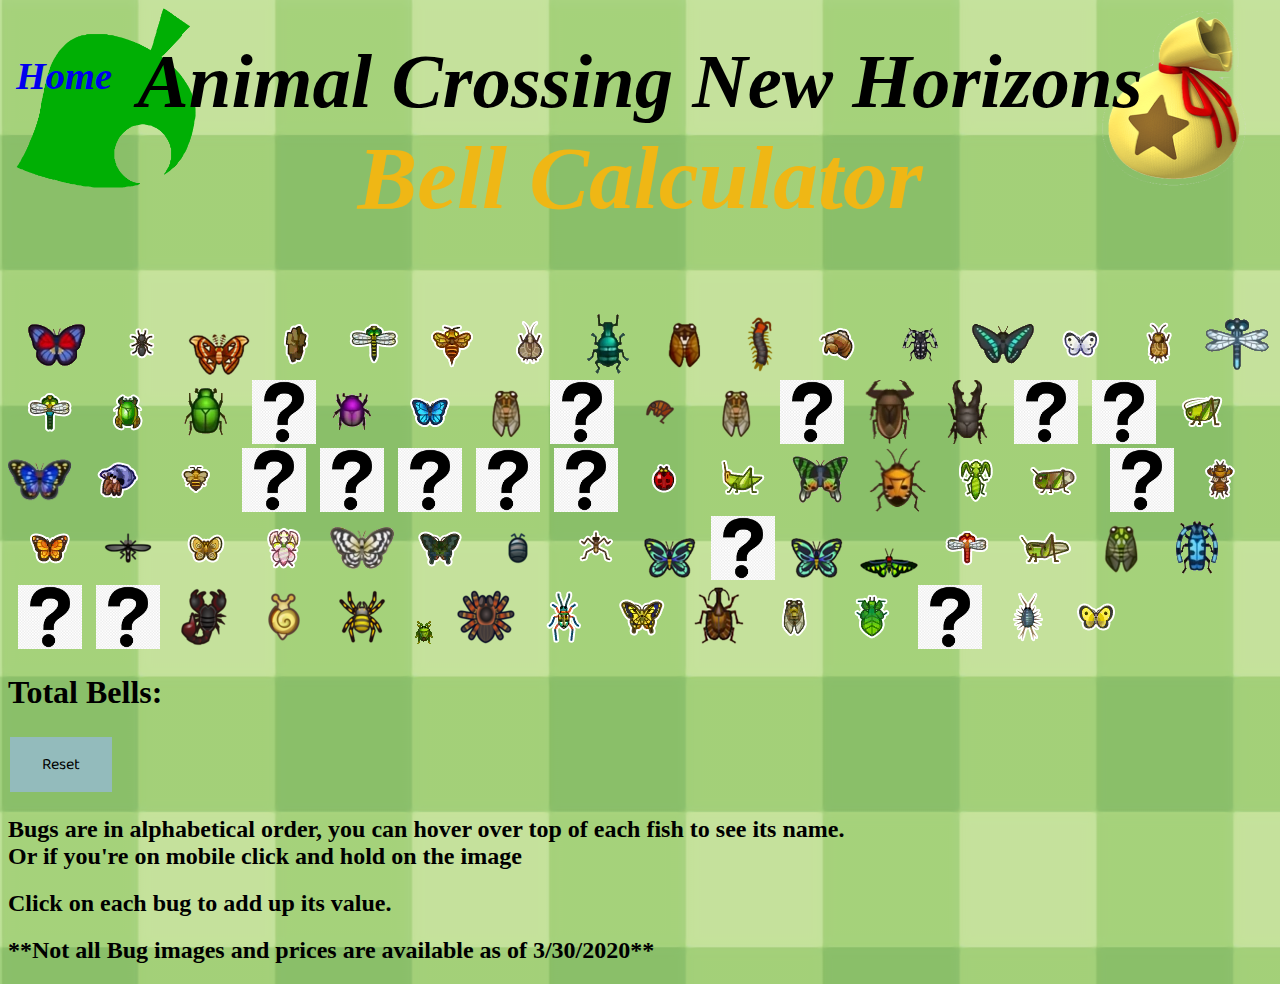
<file: bugs.html>
<!DOCTYPE html>
<html>
<head>
	<title>Animal Crossing New Horrizons Bell Converter</title>
	<link href="https://fonts.googleapis.com/css?family=Baloo+2&display=swap" rel="stylesheet">
	<link rel="shortcut icon" type="image/png" href="favicon.png">
	<link rel="stylesheet" type="text/css" href="construct.css">
	<link rel="stylesheet" type="text/html" href="index.html">
	<!-- Global site tag (gtag.js) - Google Analytics -->
	<script async src="https://www.googletagmanager.com/gtag/js?id=UA-162879132-1"></script>
	<script>
 	 window.dataLayer = window.dataLayer || [];
 	 function gtag(){dataLayer.push(arguments);}
 	 gtag('js', new Date());

 	 gtag('config', 'UA-162879132-1');
	</script>
</head>
<body background="background.png">
	<div class="leaf">
		<img src="Animal_Crossing_Leaf.png" height="180px" width="180px">
	</div>
	<div class="bell">
		<img src="bell.png" height="180px" width="180px">
	</div>
	<div class="container">
		<div style="font-family:calibri,calibri,serif; font-style: italic;" id="title">
			<div class="vertical-center">
				<span style="font-size: 6vw; color: black;">
					<B>Animal Crossing New Horizons</B>
				</span>
				<span style="font-size: 7vw; color: #EFB715;">
					<B>Bell Calculator</B>
				</span>
			</div>
		</div>
	</div>
	<div class="back-button" style="font-family:calibri,calibri,serif; font-style: italic;" id="title">
		<span style="font-size: 3vw; color: #5D90EB;">
			<B><a href="index.html" style="text-decoration: none;" >Home</a></B>
		</span>
	</div>
	<br><br><br>
	<script>
		var sum = 0;
		function totalbellvalue(bug){
			var bugtype = Number(bug.getAttribute("data-bug"));
			sum = sum + bugtype;
			document.getElementById("Total Bells").innerHTML = sum;
		}
		function reset() {
			sum = 0;
			document.getElementById("Total Bells").innerHTML = 0;
		}
	</script>
	<div class="bug-constraints">
		<img src="assets/bugs/Agrias_Butterfly.png" onclick="totalbellvalue
		(this)"id="Agrias_Butterfly" data-bug ="3000" title="Agrias_Butterfly" hspace="10">

		<img src="assets/bugs/Ant.png" onclick="totalbellvalue
		(this)"id="Ant" data-bug ="0" title="Ant">

		<img src="assets/bugs/Atlas_Moth.png" onclick="totalbellvalue
		(this)"id="Atlas_Moth" data-bug ="3000" title="Atlas_Moth" hspace="10">

		<img src="assets/bugs/Bagworm.png" onclick="totalbellvalue
		(this)"id="Bagworm" data-bug ="600" title="Bagworm">

		<img src="assets/bugs/Banded_Dragonfly.png" onclick="totalbellvalue
		(this)"id="Banded_Dragonfly" data-bug ="4500" title="Banded_Dragonfly" hspace="10">

		<img src="assets/bugs/Bee.png" onclick="totalbellvalue
		(this)"id="Bee" data-bug ="2500" title="Wasp">

		<img src="assets/bugs/Bell_Cricket.png" onclick="totalbellvalue
		(this)"id="Bell_Cricket" data-bug ="2500" title="Bell_Cricket" hspace="10">

		<img src="assets/bugs/Blue_Weevil_Beetle.png" onclick="totalbellvalue
		(this)"id="Blue_Weevil_Beetle" data-bug ="0" title="Blue_Weevil_Beetle">

		<img src="assets/bugs/Brown_Cicada.png" onclick="totalbellvalue
		(this)"id="Brown_Cicada" data-bug ="250" title="Brown_Cicada" hspace="10">

		<img src="assets/bugs/Centipede.png" onclick="totalbellvalue
		(this)"id="Centipede" data-bug ="300" title="Centipede">

		<img src="assets/bugs/Cicada_Shell.png" onclick="totalbellvalue
		(this)"id="Cicada_Shell" data-bug ="10" title="Cicada_Shell" hspace="10">

		<img src="assets/bugs/Citrus_Long-horned_Beetle.png" onclick="totalbellvalue
		(this)"id="Citrus_Long-horned_Beetle" data-bug ="350" title="Citrus_Long-horned_Beetle">

		<img src="assets/bugs/Common_Bluebottle.png" onclick="totalbellvalue
		(this)"id="Common_Bluebottle" data-bug ="300" title="Common_Bluebottle" hspace="10">

		<img src="assets/bugs/Common_Butterfly.png" onclick="totalbellvalue
		(this)"id="Common_Butterfly" data-bug ="160" title="Common_Butterfly">

		<img src="assets/bugs/Cricket.png" onclick="totalbellvalue
		(this)"id="Cricket" data-bug ="130" title="Cricket" hspace="10">

		<img src="assets/bugs/Damselfly.png" onclick="totalbellvalue
		(this)"id="Damselfly" data-bug ="0" title="Damselfly">

		<img src="assets/bugs/Darner_Dragonfly.png" onclick="totalbellvalue
		(this)"id="Darner_Dragonfly" data-bug ="230" title="Darner_Dragonfly" hspace="10">

		<img src="assets/bugs/Diving_Beetle.png" onclick="totalbellvalue
		(this)"id="Diving_Beetle" data-bug ="800" title="Diving_Beetle">

		<img src="assets/bugs/Drone_Beetle.png" onclick="totalbellvalue
		(this)"id="Drone_Beetle" data-bug ="200" title="Drone_Beetle" hspace="10">

		<img src="assets/bugs/q.jpg" onclick="totalbellvalue
		(this)"id="Dung Beetle" data-bug ="0" title="Dung Beetle" width="64" height="64">

		<img src="assets/bugs/Earth-Boring_Dung_Beetle.png" onclick="totalbellvalue
		(this)"id="Earth-Boring_Dung_Beetle" data-bug ="300" title="Earth-Boring_Dung_Beetle">

		<img src="assets/bugs/Emperor_Butterfly.png" onclick="totalbellvalue
		(this)"id="Emperor_Butterfly" data-bug ="4000" title="Emperor_Butterfly" hspace="10">

		<img src="assets/bugs/Evening_Cicada.png" onclick="totalbellvalue
		(this)"id="Evening_Cicada" data-bug ="550" title="Evening_Cicada">

		<img src="assets/bugs/q.jpg" onclick="totalbellvalue
		(this)"id="Firefly" data-bug ="0" title="Firefly" hspace="10" width="64" height="64">

		<img src="assets/bugs/Flea.png" onclick="totalbellvalue
		(this)"id="Flea" data-bug ="0" title="Flea">

		<img src="assets/bugs/Giant_Cicada.png" onclick="totalbellvalue
		(this)"id="Giant_Cicada" data-bug ="500" title="Giant_Cicada" hspace="10">

		<img src="assets/bugs/q.jpg" onclick="totalbellvalue
		(this)"id="Giant Stag" data-bug ="10000" title="Giant Stag" width="64" height="64">

		<img src="assets/bugs/Giant_Water_Bug.png" onclick="totalbellvalue
		(this)"id="Giant_Water_Bug" data-bug ="2000" title="Giant_Water_Bug" hspace="10">

		<img src="assets/bugs/Giraffe_Stag.png" onclick="totalbellvalue
		(this)"id="Giraffe_Stag" data-bug ="0" title="Giraffe_Stag">

		<img src="assets/bugs/q.jpg" onclick="totalbellvalue
		(this)"id="Golden Stag" data-bug ="0" title="Golden Stag" width="64" height="64" hspace="10">

		<img src="assets/bugs/q.jpg" onclick="totalbellvalue
		(this)"id="Goliath Beetle" data-bug ="8000" title="Goliath Beetle" width="64" height="64">

		<img src="assets/bugs/Grasshopper.png" onclick="totalbellvalue
		(this)"id="Grasshopper" data-bug ="160" title="Grasshopper" hspace="10">

		<img src="assets/bugs/Great_Purple_Emperor.png" onclick="totalbellvalue
		(this)"id="Great_Purple_Emperor" data-bug ="3000" title="Great_Purple_Emperor">

		<img src="assets/bugs/Hermit_Crab.png" onclick="totalbellvalue
		(this)"id="Hermit_Crab" data-bug ="1000" title="Hermit_Crab" hspace="10">

		<img src="assets/bugs/Honeybee.png" onclick="totalbellvalue
		(this)"id="Honeybee" data-bug ="200" title="Honeybee">

		<img src="assets/bugs/q.jpg" onclick="totalbellvalue
		(this)"id="Horned Atlas" data-bug ="8000" title="Horned Atlas" width="64" height="64" hspace="10">

		<img src="assets/bugs/q.jpg" onclick="totalbellvalue
		(this)"id="Horned Dynastid" data-bug ="1350" title="Horned Dynastid" width="64" height="64">

		<img src="assets/bugs/q.jpg" onclick="totalbellvalue
		(this)"id="Horned Elephant" data-bug ="8000" title="Horned Elephant" width="64" height="64" hspace="10">

		<img src="assets/bugs/q.jpg" onclick="totalbellvalue
		(this)"id="Horned Hercules" data-bug ="0" title="Horned Hercules" width="64" height="64">

		<img src="assets/bugs/q.jpg" onclick="totalbellvalue
		(this)"id="Jewel Beetle" data-bug ="2400" title="Jewel Beetle" width="64" height="64" hspace="10">

		<img src="assets/bugs/Ladybug.png" onclick="totalbellvalue
		(this)"id="Ladybug" data-bug ="200" title="Ladybug">

		<img src="assets/bugs/Long_Locust.png" onclick="totalbellvalue
		(this)"id="Long_Locust" data-bug ="200" title="Long_Locust" hspace="10">

		<img src="assets/bugs/Madagascan_Sunset_Moth.png" onclick="totalbellvalue
		(this)"id="Madagascan_Sunset_Moth" data-bug ="2500" title="Madagascan_Sunset_Moth">

		<img src="assets/bugs/Man-faced_Stink_Bug.png" onclick="totalbellvalue
		(this)"id="Man-faced_Stink_Bug" data-bug ="1000" title="Man-faced_Stink_Bug" hspace="10">

		<img src="assets/bugs/Mantis.png" onclick="totalbellvalue
		(this)"id="Mantis" data-bug ="430" title="Mantis">

		<img src="assets/bugs/Migratory_Locust.png" onclick="totalbellvalue
		(this)"id="Migratory_Locust" data-bug ="600" title="Migratory_Locust" hspace="10">

		<img src="assets/bugs/q.jpg" onclick="totalbellvalue
		(this)"id="Miyama Stag" data-bug ="1000" title="Miyama Stag" width="64" height="64" hspace="10">

		<img src="assets/bugs/Mole_Cricket.png" onclick="totalbellvalue
		(this)"id="Mole_Cricket" data-bug ="500" title="Mole_Cricket">

		<img src="assets/bugs/Monarch_Butterfly.png" onclick="totalbellvalue
		(this)"id="Monarch_Butterfly" data-bug ="140" title="Monarch_Butterfly" hspace="10">

		<img src="assets/bugs/Mosquito.png" onclick="totalbellvalue
		(this)"id="Mosquito" data-bug ="130" title="Mosquito">

		<img src="assets/bugs/Moth.png" onclick="totalbellvalue
		(this)"id="Moth" data-bug ="130" title="Moth" hspace="10">

		<img src="assets/bugs/Orchid_Mantis.png" onclick="totalbellvalue
		(this)"id="Orchid_Mantis" data-bug ="2400" title="Orchid_Mantis">

		<img src="assets/bugs/Paper_Kite_Butterfly.png" onclick="totalbellvalue
		(this)"id="Moth" data-bug ="130" title="Molth" hspace="10">

		<img src="assets/bugs/Peacock_Butterfly.png" onclick="totalbellvalue
		(this)"id="Peacock_Butterfly" data-bug ="2500" title="Peacock_Butterfly">

		<img src="assets/bugs/Pill-Bug.png" onclick="totalbellvalue
		(this)"id="Pill-Bug" data-bug ="250" title="Pill-Bug" hspace="10">

		<img src="assets/bugs/Pondskater.png" onclick="totalbellvalue
		(this)"id="Pondskater" data-bug ="130" title="Pondskater">

		<img src="assets/bugs/Queenalex.png" onclick="totalbellvalue
		(this)"id="Queenalex" data-bug =4000 title="Queenalex" hspace="10">

		<img src="assets/bugs/q.jpg" onclick="totalbellvalue
		(this)"id="Rainbow stag" data-bug="6000" title="Rainbow Stag" width="64" height="64">

		<img src="assets/bugs/Queenalex.png" onclick="totalbellvalue
		(this)"id="Queenalex" data-bug =4000 title="Queenalex" hspace="10">

		<img src="assets/bugs/Rajahbrookes.png" onclick="totalbellvalue
		(this)"id="Rajahbrookes" data-bug =2500 title="Rajahbrookes">

		<img src="assets/bugs/Red_Dragonfly.png" onclick="totalbellvalue
		(this)"id="Red_Dragonfly" data-bug =180 title="Red_Dragonfly" hspace="10">

		<img src="assets/bugs/Rice_Grasshopper.png" onclick="totalbellvalue
		(this)"id="Rice_Grasshopper" data-bug =160 title="Rice_Grasshopper">

		<img src="assets/bugs/Robust_Cicada.png" onclick="totalbellvalue
		(this)"id="Robust_Cicada" data-bug =300 title="Robust_Cicada" hspace="10">

		<img src="assets/bugs/Rosalia_Batesi_Beetle.png" onclick="totalbellvalue
		(this)"id="Rosalia_Batesi_Beetle" data-bug =3000 title="Rosalia_Batesi_Beetle">

		<img src="assets/bugs/q.jpg" onclick="totalbellvalue
		(this)"id="Saw stag" data-bug="0" title="Saw Stag" width="64" height="64" hspace="10">

		<img src="assets/bugs/q.jpg" onclick="totalbellvalue
		(this)"id="Scarab Beetle" data-bug="0" title="Scarab Beetle" width="64" height="64">

		<img src="assets/bugs/Scorpion.png" onclick="totalbellvalue
		(this)"id="Scorpion" data-bug =8000 title="Scorpion" hspace="10">

		<img src="assets/bugs/Snail.png" onclick="totalbellvalue
		(this)"id="Snail" data-bug =250 title="Snail">

		<img src="assets/bugs/Spider.png" onclick="totalbellvalue
		(this)"id="Spider" data-bug =460 title="Spider" hspace="10">

		<img src="assets/bugs/Stinkbug.png" onclick="totalbellvalue
		(this)"id="Stinkbug" data-bug =120 title="Stinkbug">

		<img src="assets/bugs/Tarantula.png" onclick="totalbellvalue
		(this)"id="Tarantula" data-bug =8000 title="Tarantula" hspace="10">

		<img src="assets/bugs/Tiger_Beetle.png" onclick="totalbellvalue
		(this)"id="Tiger_Beetle" data-bug =1500 title="Tiger_Beetle">

		<img src="assets/bugs/Tiger_Butterfly.png" onclick="totalbellvalue
		(this)"id="Tiger_Butterfly" data-bug =240 title="Tiger_Butterfly" hspace="10">

		<img src="assets/bugs/Violinbeetle.png" onclick="totalbellvalue
		(this)"id="Violinbeetle" data-bug =450 title="Violinbeetle">

		<img src="assets/bugs/Walker_Cicada.png" onclick="totalbellvalue
		(this)"id="Walker_Cicada" data-bug =400 title="Walker_Cicada" hspace="10">

		<img src="assets/bugs/Walking_Leaf.png" onclick="totalbellvalue
		(this)"id="Walking_Leaf" data-bug =600 title="Walking_Leaf">

		<img src="assets/bugs/q.jpg" onclick="totalbellvalue
		(this)"id="Walking Stick" data-bug =0 title="Walking Stick" hspace="10"  width="64" height="64">

		<img src="assets/bugs/Wharf_Roach.png" onclick="totalbellvalue
		(this)"id="Wharf_Roach" data-bug =200 title="Wharf_Roach">

		<img src="assets/bugs/Yellow_Butterfly.png" onclick="totalbellvalue
		(this)"id="Yellow_Butterfly" data-bug =160 title="Yellow_Butterfly">




	</div>

	<h1>Total Bells: <span id="Total Bells"></span></h1>
	<input type="button" onclick="reset()" name="Reset" class="button" value="Reset">
	<h2>Bugs are in alphabetical order, 
	you can hover over top of each fish to see its name.<br>Or if you're on mobile click and hold on the image</h2>
	<h2>Click on each bug to add up its value.</h2>
	<h2>**Not all Bug images and prices are available as of 3/30/2020**</h2>
</file>
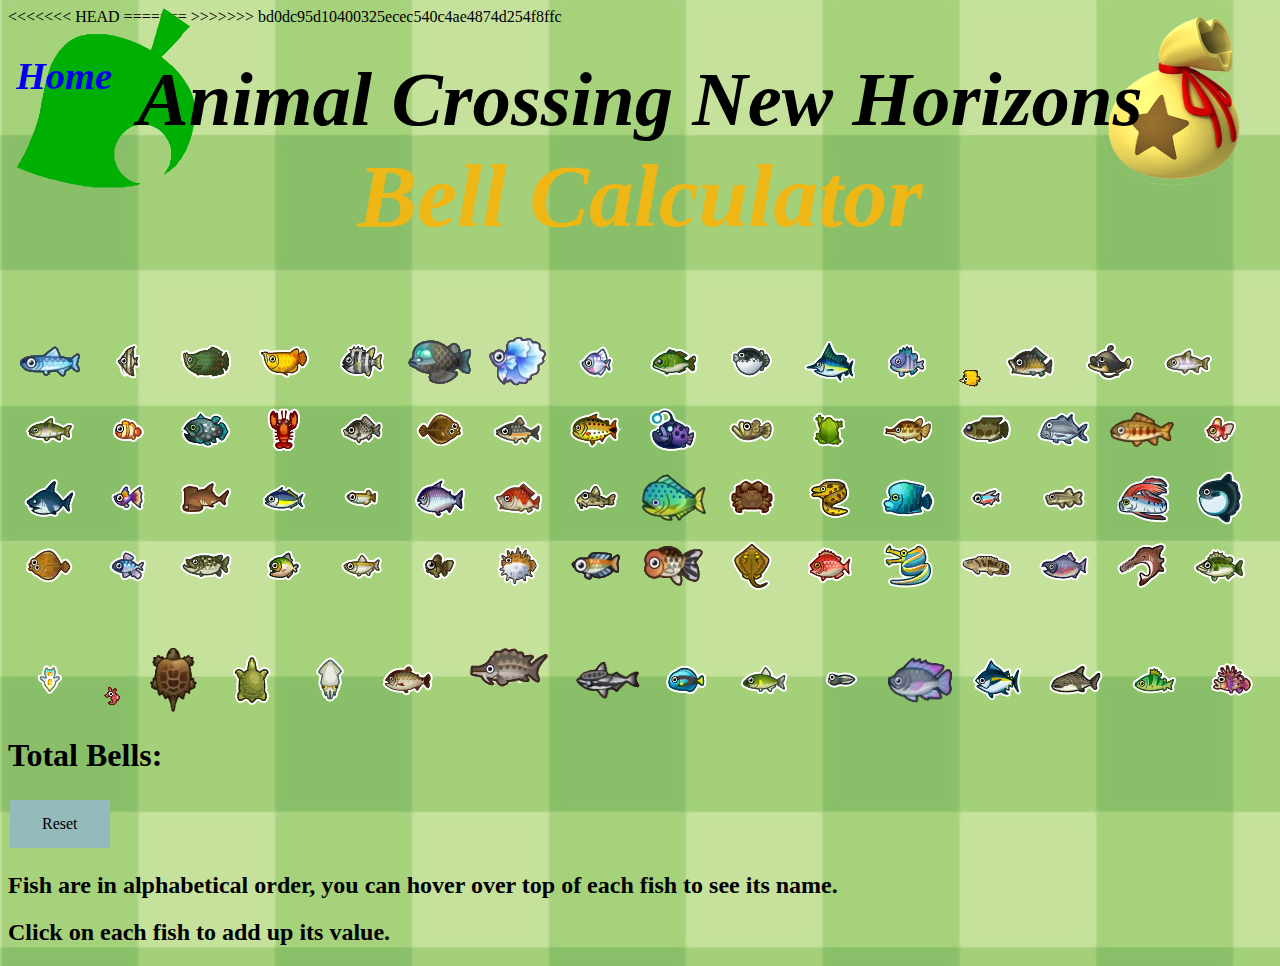
<file: fish.html>
<!DOCTYPE html>
<html>
<head>
<<<<<<< HEAD
	<title>Animal Crossing New Horrizons Bell Converter</title>
=======
	<title ="Animal Crossing New Horrizons Bell Converter"></title>
>>>>>>> bd0dc95d10400325ecec540c4ae4874d254f8ffc
	<link rel="shortcut icon" type="image/png" href="favicon.png">
	<link rel="stylesheet" type="text/css" href="construct.css">
	<link rel="stylesheet" type="text/html" href="index.html">
</head>
<body background="background.png">
	<div class="leaf">
		<img src="Animal_Crossing_Leaf.png" height="180px" width="180px">
	</div>
	<div class="bell">
		<img src="bell.png" height="180px" width="180px">
	</div>
	<div class="container">
		<div style="font-family:calibri,calibri,serif; font-style: italic;" id="title">
			<div class="vertical-center">
				<span style="font-size: 6vw; color: black;">
					<B>Animal Crossing New Horizons</B>
				</span>
				<span style="font-size: 7vw; color: #EFB715;">
					<B>Bell Calculator</B>
				</span>
			</div>
		</div>
	</div>
	<div class="back-button" style="font-family:calibri,calibri,serif; font-style: italic;" id="title">
		<span style="font-size: 3vw; color: #5D90EB;">
			<B><a href="index.html" style="text-decoration: none;" >Home</a></B>
		</span>
	</div>
	<br><br><br>
	<script>
		var sum = 0;
		function totalbellvalue(fish){
			var fishtype = Number(fish.getAttribute("data-fish"));
			sum = sum + fishtype;
			document.getElementById("Total Bells").innerHTML = sum;
		}
		function reset() {
			sum = 0;
			document.getElementById("Total Bells").innerHTML = 0;
		}
	</script>
	<div class="fish-constraints">
		<img src="assets/fish/Anchovy.png" onclick="totalbellvalue
		(this)"id="Anchovy" data-fish="200" class="fish" title="Anchovy" hspace="10">
		
	<img src="assets/fish/Angelfish.png" onclick="totalbellvalue
		(this)"id="Angelfish" data-fish="3000" class="fish" title="Angelfish">

	<img src="assets/fish/Arapaima.png" onclick="totalbellvalue
	(this)"id="Arapaima" data-fish="10000" class="fish" title="Arapaima" hspace="10">

	<img src="assets/fish/Arowana.png" onclick="totalbellvalue
	(this)"id="Arowana" data-fish="10000" class="fish" title="Arowana">

	<img src="assets/fish/Barred_Knifejaw.png" onclick="totalbellvalue
	(this)"id="Barred_Knifejaw" data-fish="5000" class="fish" title="Barred_Knifejaw" hspace="10">

	<img src="assets/fish/Barreleye.png" onclick="totalbellvalue
	(this)"id="Barreleye" data-fish="15000" class="fish" title="Barreleye">

	<img src="assets/fish/Betta.png" onclick="totalbellvalue
	(this)"id="Betta" data-fish="2500" class="fish" title="Betta" hspace="10">

	<img src="assets/fish/Bitterling.png" onclick="totalbellvalue
	(this)"id="Bitterling" data-fish="900" class="fish" title="Bitterling">

	<img src="assets/fish/Black_Bass.png" onclick="totalbellvalue
	(this)"id="Black_Bass" data-fish="400" class="fish" title="Black_Bass" hspace="10">

	<img src="assets/fish/Blowfish.png" onclick="totalbellvalue
	(this)"id="Blowfish" data-fish="5000" class="fish" title="Blowfish">

	<img src="assets/fish/Blue_Marlin.png" onclick="totalbellvalue
	(this)"id="Blue_Marlin" data-fish="10000" class="fish" title="Blue_Marlin" hspace="10">

	<img src="assets/fish/Bluegil.png" onclick="totalbellvalue
	(this)"id="Bluegil" data-fish="180" class="fish" title="Bluegil">

	<img src="assets/fish/Butterfly_Fish.png" onclick="totalbellvalue
	(this)"id="Butterfly_Fish" data-fish="1000" class="fish" title="Butterfly_Fish" hspace="10">

	<img src="assets/fish/Carp.png" onclick="totalbellvalue
	(this)"id="Carp" data-fish="300" class="fish" title="Carp">

	<img src="assets/fish/Catfish.png" onclick="totalbellvalue
	(this)"id="Catfish" data-fish="800" class="fish" title="Catfish" hspace="10">

	<img src="assets/fish/Char.png" onclick="totalbellvalue
	(this)"id="Char" data-fish="3800" class="fish" title="Char">

	<img src="assets/fish/Cherry_Salmon.png" onclick="totalbellvalue
	(this)"id="Cherry_Salmon" data-fish="1000" class="fish" title="Cherry_Salmon" hspace="10">

	<img src="assets/fish/Clownfish.png" onclick="totalbellvalue
	(this)"id="Clownfish" data-fish="650" class="fish" title="Clownfish">

	<img src="assets/fish/Coelacanth.png" onclick="totalbellvalue
	(this)"id="Coelacanth" data-fish="15000" class="fish" title="Coelacanth" hspace="10">

	<img src="assets/fish/Crawfish.png" onclick="totalbellvalue
	(this)"id="Crawfish" data-fish="200" class="fish" title="Crawfish">

	<img src="assets/fish/Crucian_Carp.png" onclick="totalbellvalue
	(this)"id="Crucian_Carp" data-fish="160" class="fish" title="Crucian_Carp" hspace="10">

	<img src="assets/fish/Dab.png" onclick="totalbellvalue
	(this)"id="Dab" data-fish="300" class="fish" title="Dab">

	<img src="assets/fish/Dace.png" onclick="totalbellvalue
	(this)"id="Dace" data-fish="240" class="fish" title="Dace" hspace="10">

	<img src="assets/fish/Dorado.png" onclick="totalbellvalue
	(this)"id="Dorado" data-fish="15000" class="fish" title="Dorado">

	<img src="assets/fish/Football_Fish.png" onclick="totalbellvalue
	(this)"id="Football_Fish" data-fish="2500" class="fish" title="Football_Fish" hspace="10">

	<img src="assets/fish/Freshwater_Goby.png" onclick="totalbellvalue
	(this)"id="Freshwater_Goby" data-fish="400" class="fish" title="Freshwater_Goby">

	<img src="assets/fish/Frog.png" onclick="totalbellvalue
	(this)"id="Frog" data-fish="120" class="fish" title="Frog" hspace="10">

	<img src="assets/fish/Gar.png" onclick="totalbellvalue
	(this)"id="Gar" data-fish="6000" class="fish" title="Gar">

	<img src="assets/fish/Giant_Snakehead.png" onclick="totalbellvalue
	(this)"id="Giant_Snakehead" data-fish="5500" class="fish" title="Giant_Snakehead" hspace="10">

	<img src="assets/fish/Giant_Trevally.png" onclick="totalbellvalue
	(this)"id="Giant_Trevally" data-fish="4500" class="fish" title="Giant_Trevally">

	<img src="assets/fish/Golden_Trout.png" onclick="totalbellvalue
	(this)"id="Golden_Trout" data-fish="15000" class="fish" title="Golden_Trout" hspace="10">
	
	<img src="assets/fish/Goldfish.png" onclick="totalbellvalue
	(this)"id="Goldfish" data-fish="1300" class="fish" title="Goldfish">

	<img src="assets/fish/Great_White_Shark.png" onclick="totalbellvalue
	(this)"id="Great_White_Shark" data-fish="15000" class="fish" title="Great_White_Shark" hspace="10">

	<img src="assets/fish/Guppy.png" onclick="totalbellvalue
	(this)"id="Guppy" data-fish="1300" class="fish" title="Guppy">

	<img src="assets/fish/Hammerhead_Shark.png" onclick="totalbellvalue
	(this)"id="Hammerhead_Shark" data-fish="8000" class="fish" title="Hammerhead_Shark" hspace="10">

	<img src="assets/fish/Horse_Mackerel.png" onclick="totalbellvalue
	(this)"id="Horse_Mackerel" data-fish="150" class="fish" title="Horse_Mackerel">

	<img src="assets/fish/Killifish.png" onclick="totalbellvalue
	(this)"id="Killifish" data-fish="300" class="fish" title="Killifish" hspace="10">

	<img src="assets/fish/King_Salmon.png" onclick="totalbellvalue
	(this)"id="King_Salmon" data-fish="1800" class="fish" title="King_Salmon">

	<img src="assets/fish/Koi.png" onclick="totalbellvalue
	(this)"id="Koi" data-fish="4000" class="fish" title="Koi" hspace="10">

	<img src="assets/fish/Loach.png" onclick="totalbellvalue
	(this)"id="Loach" data-fish="400" class="fish" title="Loach">

	<img src="assets/fish/Mahi-Mahi.png" onclick="totalbellvalue
	(this)"id="Mahi-Mahi" data-fish="6000" class="fish" title="Mahi-Mahi" hspace="10">

	<img src="assets/fish/Mitten_Crab.png" onclick="totalbellvalue
	(this)"id="Mitten_Crab" data-fish="2000" class="fish" title="Mitten_Crab">

	<img src="assets/fish/Moray_Eel.png" onclick="totalbellvalue
	(this)"id="Moray_Eel" data-fish="2000" class="fish" title="Moray_Eel" hspace="10">

	<img src="assets/fish/Napoleonfish_.png" onclick="totalbellvalue
	(this)"id="Napoleonfish" data-fish="10000" class="fish" title="Napoleonfish">

	<img src="assets/fish/Neon_Tetra.png" onclick="totalbellvalue
	(this)"id="Neon_Tetra" data-fish="500" class="fish" title="Neon_Tetra" hspace="10">

	<img src="assets/fish/Nibble_Fish.png" onclick="totalbellvalue
	(this)"id="Nibble_Fish" data-fish="1500" class="fish" title="Nibble_Fish">

	<img src="assets/fish/Oarfish.png" onclick="totalbellvalue
	(this)"id="Oarfish" data-fish="9000" class="fish" title="Oarfish" hspace="10">

	<img src="assets/fish/Ocean_Sunfish.png" onclick="totalbellvalue
	(this)"id="Ocean_Sunfish" data-fish="4000" class="fish" title="Ocean_Sunfish">

	<img src="assets/fish/Olive_Flounder.png" onclick="totalbellvalue
	(this)"id="Olive_Flounder" data-fish="800" class="fish" title="Olive_Flounder" hspace="10">

	<img src="assets/fish/Pale_Chub.png" onclick="totalbellvalue
	(this)"id="Pale_Chub" data-fish="200" class="fish" title="Pale_Chub">

	<img src="assets/fish/Pike.png" onclick="totalbellvalue
	(this)"id="Pike" data-fish="1800" class="fish" title="Pike" hspace="10">

	<img src="assets/fish/Piranha.png" onclick="totalbellvalue
	(this)"id="Piranha" data-fish="2500" class="fish" title="Piranha">

	<img src="assets/fish/Pond_Smelt.png" onclick="totalbellvalue
	(this)"id="Pond_Smelt" data-fish="500" class="fish" title="Pond_Smelt" hspace="10">

	<img src="assets/fish/Popeyed_Goldfish.png" onclick="totalbellvalue
	(this)"id="Popeyed_Goldfish" data-fish="1300" class="fish" title="Popeyed_Goldfish">

	<img src="assets/fish/Puffer_Fish.png" onclick="totalbellvalue
	(this)"id="Puffer_Fish" data-fish="250" class="fish" title="Puffer_Fish" hspace="10">

	<img src="assets/fish/Rainbowfish.png" onclick="totalbellvalue
	(this)"id="Rainbowfish" data-fish="800" class="fish" title="Rainbowfish">

	<img src="assets/fish/Ranchu_Goldfish.png" onclick="totalbellvalue
	(this)"id="Ranchu_Goldfish" data-fish="4500" class="fish" title="Ranchu_Goldfish" hspace="10">

	<img src="assets/fish/Ray.png" onclick="totalbellvalue
	(this)"id="Ray" data-fish="3000" class="fish" title="Ray">

	<img src="assets/fish/Red_Snapper.png" onclick="totalbellvalue
	(this)"id="Red_Snapper" data-fish="3000" class="fish" title="Red_Snapper" hspace="10">

	<img src="assets/fish/Ribbon_Eel.png" onclick="totalbellvalue
	(this)"id="Ribbon_Eel" data-fish="600" class="fish" title="Ribbon_Eel">

	<img src="assets/fish/Saddled_Bichir.png" onclick="totalbellvalue
	(this)"id="Saddled_Bichir" data-fish="4000" class="fish" title="Saddled_Bichir" hspace="10">

	<img src="assets/fish/Salmon.png" onclick="totalbellvalue
	(this)"id="Salmon" data-fish="700" class="fish" title="Salmon">

	<img src="assets/fish/Saw_Shark.png" onclick="totalbellvalue
	(this)"id="Saw_Shark" data-fish="12000" class="fish" title="Saw_Shark" hspace="10">

	<img src="assets/fish/Sea_Bass.png" onclick="totalbellvalue
	(this)"id="Sea_Bass" data-fish="400" class="fish" title="Sea_Bass">

	<img src="assets/fish/Sea_Butterfly.png" onclick="totalbellvalue
	(this)"id="Sea_Butterfly" data-fish="1000" class="fish" title="Sea_Butterfly" hspace="10">

	<img src="assets/fish/Seahorse.png" onclick="totalbellvalue
	(this)"id="Seahorse" data-fish="1100" class="fish" title="Seahorse">

	<img src="assets/fish/Snapping.png" onclick="totalbellvalue
	(this)"id="Snapping_Turtle" data-fish="5000" class="fish" title="Snapping_Turtle" hspace="10">

	<img src="assets/fish/Soft-Shelled_Turtle.png" onclick="totalbellvalue
	(this)"id="Soft-Shelled_Turtle" data-fish="3750" class="fish" title="Soft-Shelled_Turtle">

	<img src="assets/fish/Squid.png" onclick="totalbellvalue
	(this)"id="Squid" data-fish="500" class="fish" title="Squid" hspace="10">

	<img src="assets/fish/Stringfish.png" onclick="totalbellvalue
	(this)"id="Stringfish" data-fish="15000" class="fish" title="Stringfish">

	<img src="assets/fish/Sturgeon.png" onclick="totalbellvalue
	(this)"id="Sturgeon" data-fish="10000" class="fish" title="Sturgeon" hspace="10">

	<img src="assets/fish/Suckerfish.png" onclick="totalbellvalue
	(this)"id="Suckerfish" data-fish="1500" class="fish" title="Suckerfish">

	<img src="assets/fish/Surgeonfish.png" onclick="totalbellvalue
	(this)"id="Surgeonfish" data-fish="1000" class="fish" title="Surgeonfish" hspace="10">

	<img src="assets/fish/Sweetfish.png" onclick="totalbellvalue
	(this)"id="Sweetfish" data-fish="900" class="fish" title="Sweetfish">

	<img src="assets/fish/Tadpole.png" onclick="totalbellvalue
	(this)"id="Tadpole" data-fish="100" class="fish" title="Tadpole" hspace="10">

	<img src="assets/fish/Tilapia.png" onclick="totalbellvalue
	(this)"id="Tilapia" data-fish="800" class="fish" title="Tilapia">

	<img src="assets/fish/Tuna.png" onclick="totalbellvalue
	(this)"id="Tuna" data-fish="7000" class="fish" title="Tuna" hspace="10">

	<img src="assets/fish/Whale_Shark.png" onclick="totalbellvalue
	(this)"id="Whale_Shark" data-fish="13000" class="fish" title="Whale_Shark">

	<img src="assets/fish/Yellow_Perch.png" onclick="totalbellvalue
	(this)"id="Yellow_Perch" data-fish="300" class="fish" title="Yellow_Perch" hspace="10">

	<img src="assets/fish/Zebra_Turkeyfish.png" onclick="totalbellvalue
	(this)"id="Zebra_Turkeyfish" data-fish="500" class="fish" title="Zebra_Turkeyfish">


	</div>

	<h1>Total Bells: <span id="Total Bells"></span></h1>
	<input type="button" onclick="reset()" name="Reset" class="button" value="Reset">
	<h2>Fish are in alphabetical order, you can hover over top of each fish to see its name.</h2>
	<h2>Click on each fish to add up its value.</h2>
</file>
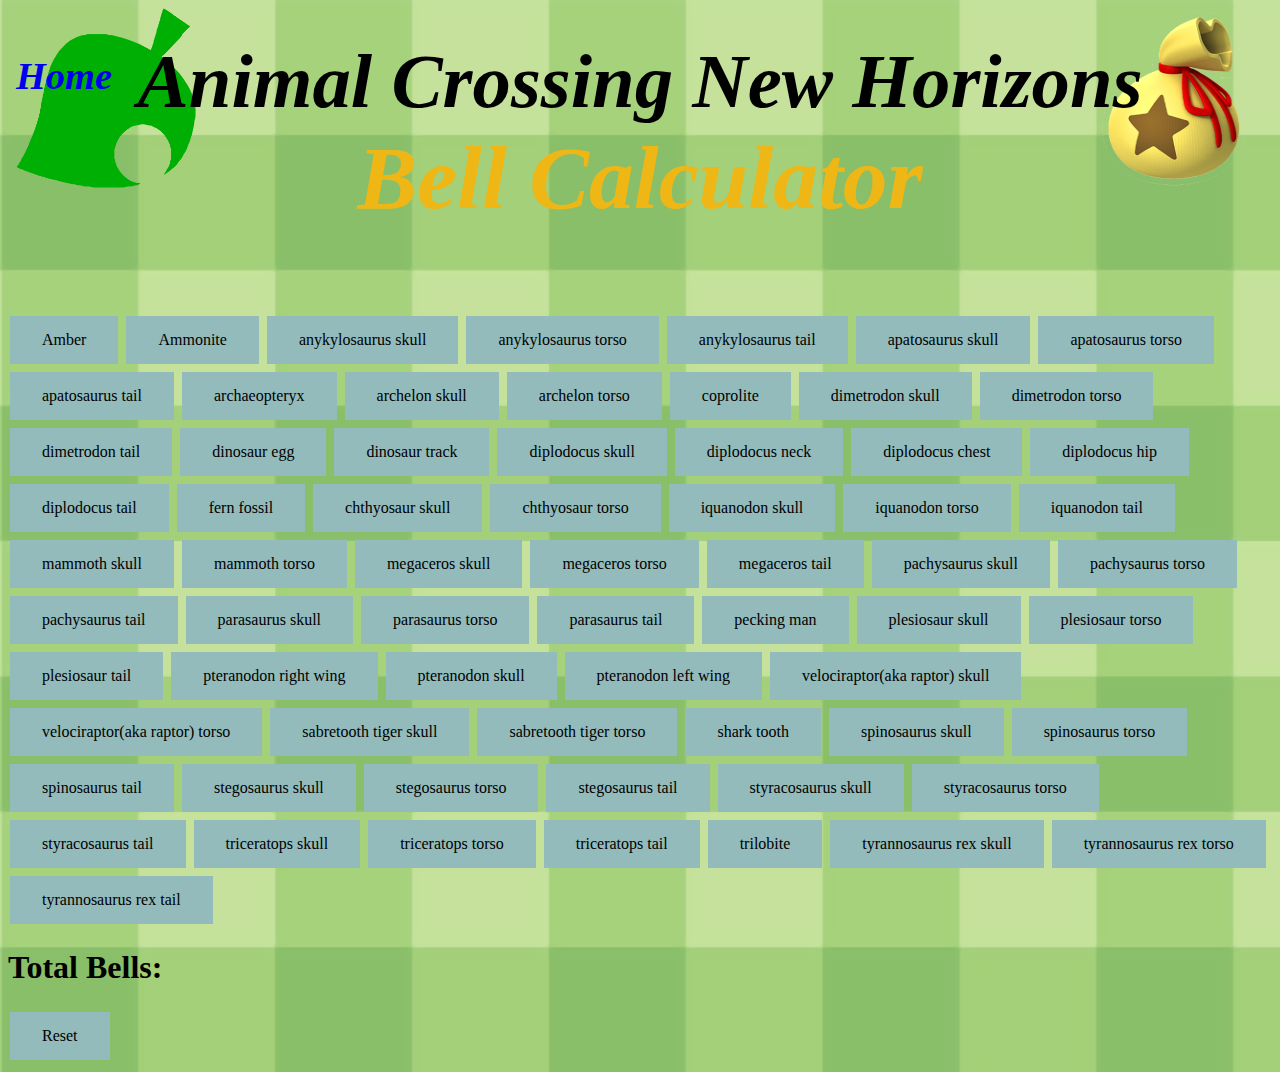
<file: fossils.html>
<!DOCTYPE html>
<html>
<head>
	<title>Animal Crossing New Horizons Fossil Calculator</title>
	<link rel="stylesheet" type="text/css" href="construct.css">
	<link rel="stylesheet" type="text/html" href="index.html">
</head>
<body background="background.png">
	<div class="leaf">
		<img src="Animal_Crossing_Leaf.png" height="180px" width="180px">
	</div>
	<div class="bell">
		<img src="bell.png" height="180px" width="180px">
	</div>
	<div class="container">
		<div style="font-family:calibri,calibri,serif; font-style: italic;" id="title">
			<div class="vertical-center">
				<span style="font-size: 6vw; color: black;">
					<B>Animal Crossing New Horizons</B>
				</span>
				<span style="font-size: 7vw; color: #EFB715;">
					<B>Bell Calculator</B>
				</span>
			</div>
		</div>
	</div>
	<div class="back-button" style="font-family:calibri,calibri,serif; font-style: italic;" id="title">
		<span style="font-size: 3vw; color: #5D90EB;">
			<B><a href="index.html" style="text-decoration: none;" >Home</a></B>
		</span>
	</div>
	<br><br><br>

	<script>
		var sum = 0;
		function totalbellvalue(fossil){
			var fossiltype = Number(fossil.getAttribute("data-fossil"));
			sum = sum + fossiltype;
			document.getElementById("Total Bells").innerHTML = sum;
		}
		function reset() {
			sum = 0;
			document.getElementById("Total Bells").innerHTML = 0;
		}
	</script>
	<div style="font-family:calibri,calibri,serif;">
		<input type="button" onclick="totalbellvalue(this)"data-fossil="1200"value="Amber"class="button">
		<input type="button" onclick="totalbellvalue(this)"data-fossil="1100"value="Ammonite"class="button">
		<input type="button" onclick="totalbellvalue(this)"data-fossil="3500"value="anykylosaurus skull"class="button">
		<input type="button" onclick="totalbellvalue(this)"data-fossil="3000"value="anykylosaurus torso"class="button">
		<input type="button" onclick="totalbellvalue(this)"data-fossil="2500"value="anykylosaurus tail"class="button">
		<input type="button" onclick="totalbellvalue(this)"data-fossil="5000"value="apatosaurus skull"class="button">
		<input type="button" onclick="totalbellvalue(this)"data-fossil="4500"value="apatosaurus torso"class="button">
		<input type="button" onclick="totalbellvalue(this)"data-fossil="4000"value="apatosaurus tail"class="button">
		<input type="button" onclick="totalbellvalue(this)"data-fossil="1300"value="archaeopteryx"class="button">
		<input type="button" onclick="totalbellvalue(this)"data-fossil="4000"value="archelon skull"class="button">
		<input type="button" onclick="totalbellvalue(this)"data-fossil="3500"value="archelon torso"class="button">
		<input type="button" onclick="totalbellvalue(this)"data-fossil="1100"value="coprolite"class="button">
		<input type="button" onclick="totalbellvalue(this)"data-fossil="5500"value="dimetrodon skull"class="button">
		<input type="button" onclick="totalbellvalue(this)"data-fossil="5000"value="dimetrodon torso"class="button">
		<input type="button" onclick="totalbellvalue(this)"data-fossil="4500"value="dimetrodon tail"class="button">
		<input type="button" onclick="totalbellvalue(this)"data-fossil="1400"value="dinosaur egg"class="button">
		<input type="button" onclick="totalbellvalue(this)"data-fossil="1000"value="dinosaur track"class="button">

		<input type="button" onclick="totalbellvalue(this)"data-fossil="5000"value="diplodocus skull"class="button">
		<input type="button" onclick="totalbellvalue(this)"data-fossil="5000"value="diplodocus neck"class="button">
		<input type="button" onclick="totalbellvalue(this)"data-fossil="4500"value="diplodocus chest"class="button">
		<input type="button" onclick="totalbellvalue(this)"data-fossil="4000"value="diplodocus hip"class="button">
		<input type="button" onclick="totalbellvalue(this)"data-fossil="4500"value="diplodocus tail"class="button">

		<input type="button" onclick="totalbellvalue(this)"data-fossil="1000"value="fern fossil"class="button">

		<input type="button" onclick="totalbellvalue(this)"data-fossil="2500"value="chthyosaur skull"class="button">
		<input type="button" onclick="totalbellvalue(this)"data-fossil="2000"value="chthyosaur torso"class="button">

		<input type="button" onclick="totalbellvalue(this)"data-fossil="4000"value="iquanodon skull"class="button">
		<input type="button" onclick="totalbellvalue(this)"data-fossil="3500"value="iquanodon torso"class="button">
		<input type="button" onclick="totalbellvalue(this)"data-fossil="3000"value="iquanodon tail"class="button">

		<input type="button" onclick="totalbellvalue(this)"data-fossil="3000"value="mammoth skull"class="button">
		<input type="button" onclick="totalbellvalue(this)"data-fossil="2500"value="mammoth torso"class="button">

		<input type="button" onclick="totalbellvalue(this)"data-fossil="4500"value="megaceros skull"class="button">
		<input type="button" onclick="totalbellvalue(this)"data-fossil="3500"value="megaceros torso"class="button">
		<input type="button" onclick="totalbellvalue(this)"data-fossil="3000"value="megaceros tail"class="button">

		<input type="button" onclick="totalbellvalue(this)"data-fossil="4000"value="pachysaurus skull"class="button">
		<input type="button" onclick="totalbellvalue(this)"data-fossil="3500"value="pachysaurus torso"class="button">
		<input type="button" onclick="totalbellvalue(this)"data-fossil="3000"value="pachysaurus tail"class="button">

		<input type="button" onclick="totalbellvalue(this)"data-fossil="3500"value="parasaurus skull"class="button">
		<input type="button" onclick="totalbellvalue(this)"data-fossil="3000"value="parasaurus torso"class="button">
		<input type="button" onclick="totalbellvalue(this)"data-fossil="2500"value="parasaurus tail"class="button">

		<input type="button" onclick="totalbellvalue(this)"data-fossil="1100"value="pecking man"class="button">

		<input type="button" onclick="totalbellvalue(this)"data-fossil="4000"value="plesiosaur skull"class="button">
		<input type="button" onclick="totalbellvalue(this)"data-fossil="4500"value="plesiosaur torso"class="button">
		<input type="button" onclick="totalbellvalue(this)"data-fossil="4500"value="plesiosaur tail"class="button">

		<input type="button" onclick="totalbellvalue(this)"data-fossil="4500"value="pteranodon right wing"class="button">
		<input type="button" onclick="totalbellvalue(this)"data-fossil="4000"value="pteranodon skull"class="button">
		<input type="button" onclick="totalbellvalue(this)"data-fossil="4500"value="pteranodon left wing"class="button">

		<input type="button" onclick="totalbellvalue(this)"data-fossil="3000"value="velociraptor(aka raptor) skull"class="button">
		<input type="button" onclick="totalbellvalue(this)"data-fossil="2500"value="velociraptor(aka raptor) torso"class="button">

		<input type="button" onclick="totalbellvalue(this)"data-fossil="2500"value="sabretooth tiger skull"class="button">
		<input type="button" onclick="totalbellvalue(this)"data-fossil="2000"value="sabretooth tiger torso"class="button">

		<input type="button" onclick="totalbellvalue(this)"data-fossil="1000"value="shark tooth"class="button">

		<input type="button" onclick="totalbellvalue(this)"data-fossil="4000"value="spinosaurus skull"class="button">
		<input type="button" onclick="totalbellvalue(this)"data-fossil="3000"value="spinosaurus torso"class="button">
		<input type="button" onclick="totalbellvalue(this)"data-fossil="2000"value="spinosaurus tail"class="button">

		<input type="button" onclick="totalbellvalue(this)"data-fossil="5000"value="stegosaurus skull"class="button">
		<input type="button" onclick="totalbellvalue(this)"data-fossil="4500"value="stegosaurus torso"class="button">
		<input type="button" onclick="totalbellvalue(this)"data-fossil="4000"value="stegosaurus tail"class="button">

		<input type="button" onclick="totalbellvalue(this)"data-fossil="3500"value="styracosaurus skull"class="button">
		<input type="button" onclick="totalbellvalue(this)"data-fossil="3000"value="styracosaurus torso"class="button">
		<input type="button" onclick="totalbellvalue(this)"data-fossil="2500"value="styracosaurus tail"class="button">

		<input type="button" onclick="totalbellvalue(this)"data-fossil="6000"value="triceratops skull"class="button">
		<input type="button" onclick="totalbellvalue(this)"data-fossil="5500"value="triceratops torso"class="button">
		<input type="button" onclick="totalbellvalue(this)"data-fossil="4500"value="triceratops tail"class="button">

		<input type="button" onclick="totalbellvalue(this)"data-fossil="1300"value="trilobite"class="button">

		<input type="button" onclick="totalbellvalue(this)"data-fossil="6000"value="tyrannosaurus rex skull"class="button">
		<input type="button" onclick="totalbellvalue(this)"data-fossil="5500"value="tyrannosaurus rex torso"class="button">
		<input type="button" onclick="totalbellvalue(this)"data-fossil="5000"value="tyrannosaurus rex tail"class="button">

	</div>

	<h1>Total Bells: <span id="Total Bells"></span></h1>
	<input type="button" onclick="reset()" name="Reset" class="button" value="Reset">
</file>
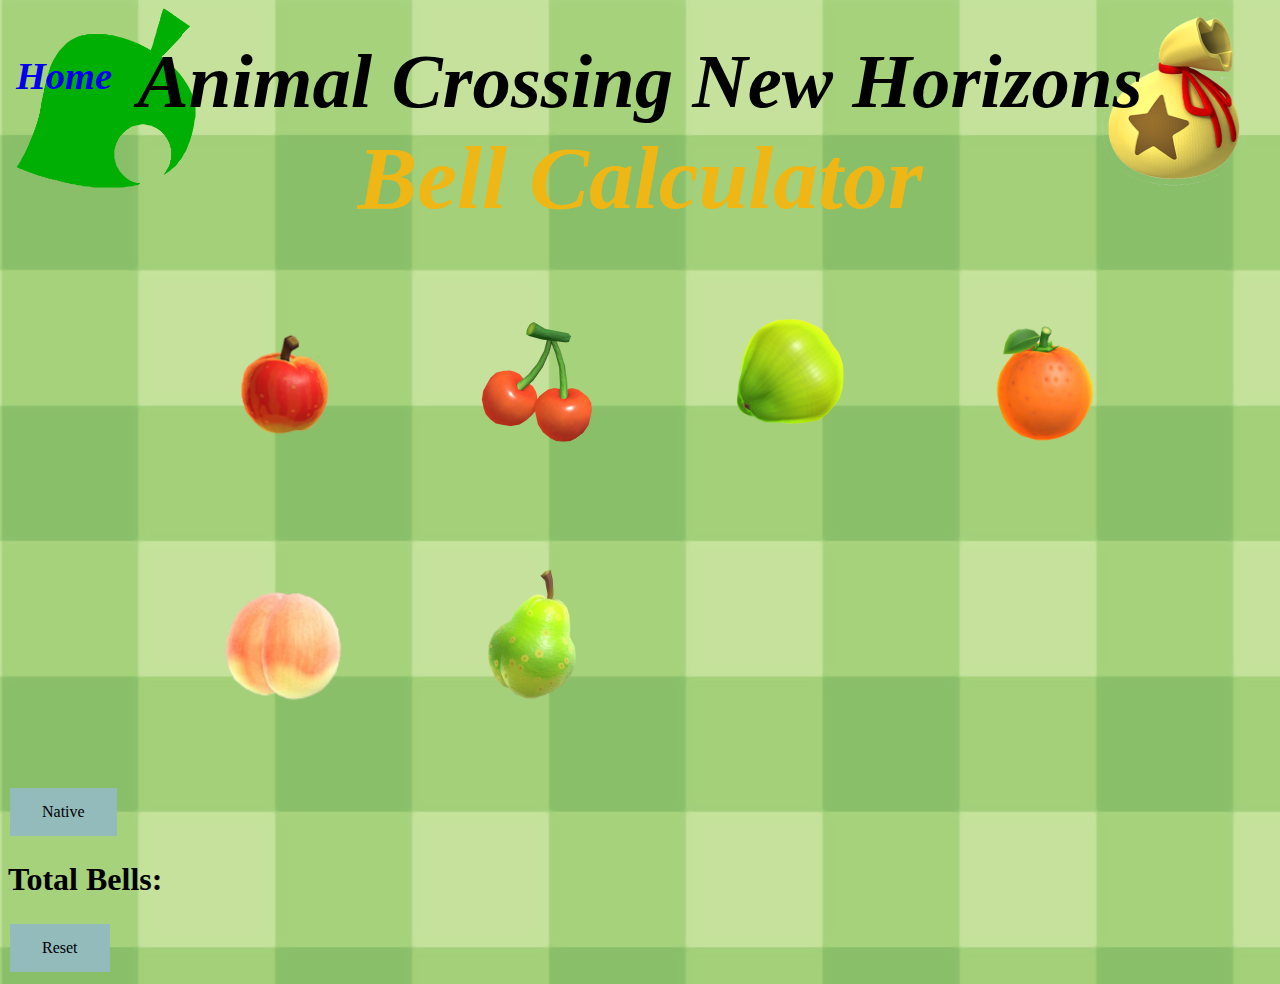
<file: fruit.html>
<!DOCTYPE html>
<html>
<head>
	<title>Animal Crossing New Horizons Fruit Calculator</title>
	<link rel="shortcut icon" type="image/png" href="favicon.png">
	<link rel="stylesheet" type="text/css" href="construct.css">
	<link rel="stylesheet" type="text/html" href="index.html">
</head>
<body background="background.png">
	<div class="leaf">
		<img src="Animal_Crossing_Leaf.png" height="180px" width="180px">
	</div>
	<div class="bell">
		<img src="bell.png" height="180px" width="180px">
	</div>
	<div class="container">
		<div style="font-family:calibri,calibri,serif; font-style: italic;" id="title">
			<div class="vertical-center">
				<span style="font-size: 6vw; color: black;">
					<B>Animal Crossing New Horizons</B>
				</span>
				<span style="font-size: 7vw; color: #EFB715;">
					<B>Bell Calculator</B>
				</span>
			</div>
		</div>
	</div>
	<div class="back-button" style="font-family:calibri,calibri,serif; font-style: italic;" id="title">
		<span style="font-size: 3vw; color: #5D90EB;">
			<B><a href="index.html" style="text-decoration: none;" >Home</a></B>
		</span>
	</div>

	<script>
		var sum = 0;
		function totalbellvalue(fruit){
			var fruittype = Number(fruit.getAttribute("data-fruit"));
			sum = sum + fruittype;
			document.getElementById("Total Bells").innerHTML = sum;
		}
		var isNativeState = true;
		function change(){
			let fruits = Array.from(document.getElementsByClassName("fruit"));
			if (isNativeState) {
				isNativeState = false;
				fruits.forEach(fruit => {
					fruit.setAttribute("data-fruit", "500");
				});
			}
			else {
				isNativeState = true;
				fruits.forEach(fruit => {
					fruit.setAttribute("data-fruit", "100");
				});
			}
		}
		function reset() {
			sum = 0;
			document.getElementById("Total Bells").innerHTML = 0;
		}
		function changeText() {
            var btn = document.getElementById("flipper");
            if (btn.value == "Native") {
                btn.value = "Foreign";
                btn.innerHTML = "Foreign";
            }
            else {
                btn.value = "Native";
                btn.innerHTML = "Native";
            }
        }
	</script>
	<div class="pos-fruit">
		<img src="assets/fruit/apple.png" height="250" width="250" onclick="totalbellvalue(this)" id="apple" data-fruit="100" class="fruit">
		<img src="assets/fruit/cherry.png" height="250" width="250" onclick="totalbellvalue
		(this)"id="cherry" data-fruit="100" class="fruit">
		<img src="assets/fruit/coconut.png" height="250" width="250" onclick="totalbellvalue
		(this)"id="coconut" data-fruit="250">
		<img src="assets/fruit/orange.png" height="250" width="250" onclick="totalbellvalue
		(this)"id="orange" data-fruit="100" class="fruit">
		<img src="assets/fruit/peach.png" height="250" width="250" onclick="totalbellvalue
		(this)"id="peach" data-fruit="100" class="fruit">
		<img src="assets/fruit/pear.png" height="250" width="250" onclick="totalbellvalue
		(this)"id="pear" data-fruit="100" class="fruit">
	</div>
	<br>

	<div style="font-family:calibri,calibri,serif;" onclick="changeText()">
		<input type="button" value="Native" id="flipper" onclick="change()"name="Native" class="button">
	</div>

	<h1>Total Bells: <span id="Total Bells"></span></h1>
	<input type="button" onclick="reset()" name="Reset" class="button" value="Reset">
</body>
</html>
</file>
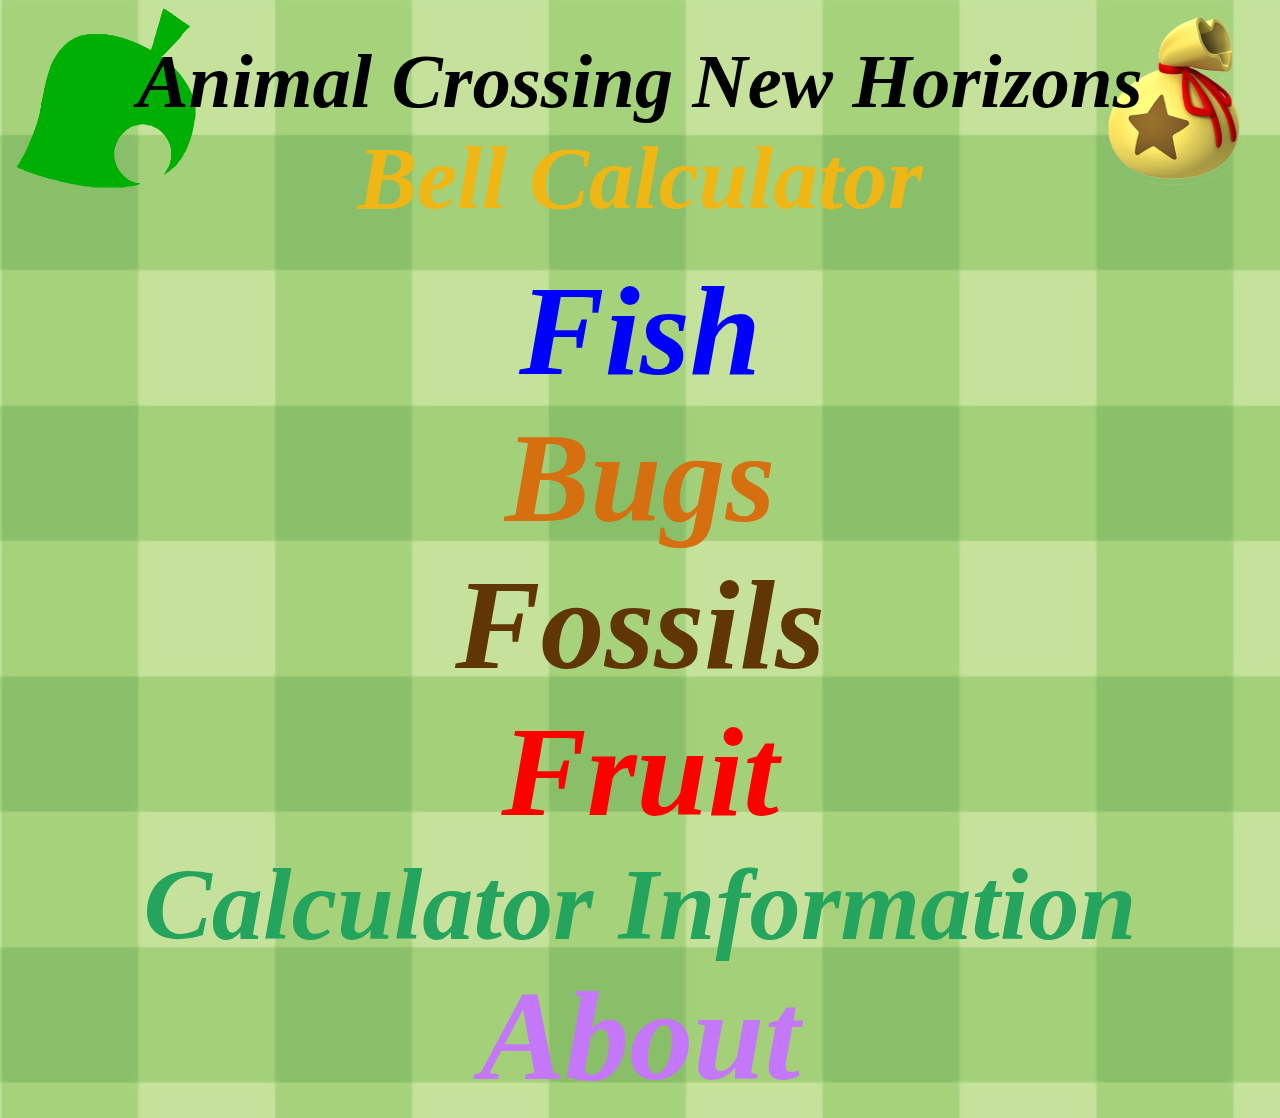
<file: homepage.html>
<!DOCTYPE html>
<html>
<head>
	<title>Animal Crossing New Horrizons Bell Calculator</title>
	<link rel="stylesheet" type="text/css" href="construct.css">
	<link rel="stylesheet" type="text/html" href="fruit.html">
	<link rel="stylesheet" type="text/html" href="fish.html">
	<link rel="stylesheet" type="text/html" href="bugs.html">
	<link rel="stylesheet" type="text/html" href="fossils.html">
	<link rel="stylesheet" type="text/html" href="information.html">
</head>
<body background="background.png">
	<div class="leaf">
		<img src="Animal_Crossing_Leaf.png" height="180px" width="180px">
	</div>
	<div class="bell">
		<img src="bell.png" height="180px" width="180px">
	</div>
	<div class="container">
		<div style="font-family:calibri,calibri,serif; font-style: italic;" id="title">
			<div class="vertical-center">
				<span style="font-size: 6vw; color: black;">
					<B>Animal Crossing New Horizons</B>
				</span>
				<span style="font-size: 7vw; color: #EFB715;">
					<B>Bell Calculator</B>
				</span>
			</div>
		</div>
	</div>
	<div class="fish" style="font-family:calibri,calibri,serif; font-style: italic;">
		<a href="fish.html" style="text-decoration: none">
			<center>
				<span style="font-size: 10vw; color: blue;">
					<B>Fish</B>
				</span>
			</center>
		</a>
	</div>
	<div class="bugs" style="font-family:calibri,calibri,serif; font-style: italic;">
		<a href="bugs.html" style="text-decoration: none">
			<center>
				<span style="font-size: 10vw; color: #D56F0F ;">
					<B>Bugs</B>
				</span>
			</center>
		</a>
	</div>
	<div class="fossils" style="font-family:calibri,calibri,serif; font-style: italic;">
		<a href="fossils.html" style="text-decoration: none;">
			<center>
				<span style="font-size: 10vw; color: #603606 ;">
					<B>Fossils</B>
				</span>
			</center>
		</a>
	</div>
	<div class="fruit" style="font-family:calibri,calibri,serif; font-style: italic;">
		<a href="fruit.html" style="text-decoration: none">
			<center>
				<span style="font-size: 10vw; color: red;">
					<B>Fruit</B>
				</span>
			</center>
		</a>
	</div>
		<div class="info" style="font-family:calibri,calibri,serif; font-style: italic;">
		<a href="information.html" style="text-decoration: none">
			<center>
				<span style="font-size: 8vw; color: #25A45E  ;">
					<B>Calculator Information</B>
				</span>
			</center>
		</a>
	</div>
	<div class="about" style="font-family:calibri,calibri,serif; font-style: italic;">
		<a href="https://kyle627.github.io/kyleevangelisto/" style="text-decoration: none">
			<center>
				<span style="font-size: 10vw; color: #C478F9 ;">
					<B>About</B>
				</span>
			</center>
		</a>
	</div>
</body>
</html>
</file>
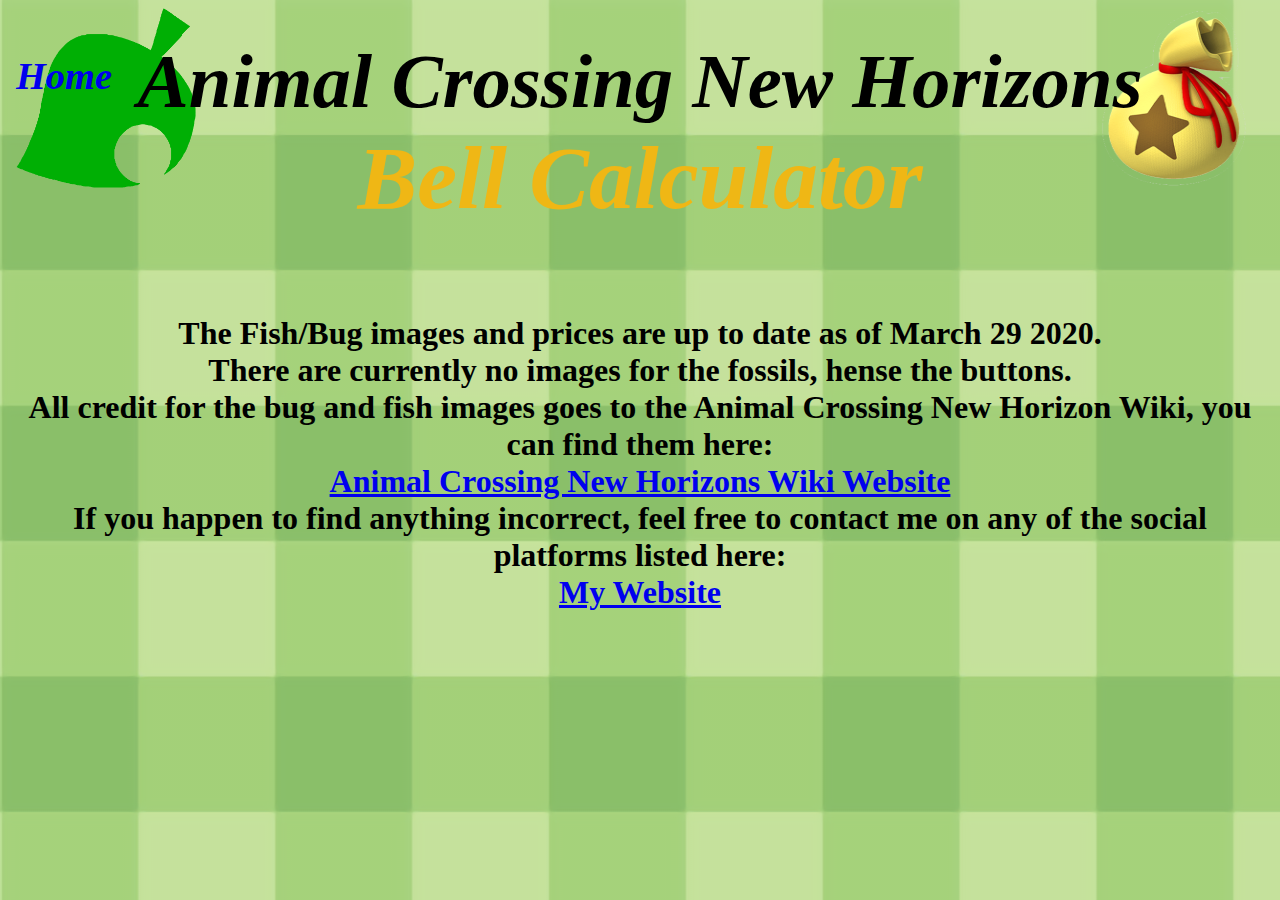
<file: information.html>
<!DOCTYPE html>
<html>
<head>
	<title>Animal Crossing New Horizons Calculator Info</title>
	<link rel="stylesheet" type="text/css" href="construct.css">
	<link rel="stylesheet" type="text/html" href="homepage.html">
</head>
<body background="background.png">
	<div class="leaf">
		<img src="Animal_Crossing_Leaf.png" height="180px" width="180px">
	</div>
	<div class="bell">
		<img src="bell.png" height="180px" width="180px">
	</div>
	<div class="container">
		<div style="font-family:calibri,calibri,serif; font-style: italic;" id="title">
			<div class="vertical-center">
				<span style="font-size: 6vw; color: black;">
					<B>Animal Crossing New Horizons</B>
				</span>
				<span style="font-size: 7vw; color: #EFB715;">
					<B>Bell Calculator</B>
				</span>
			</div>
		</div>
	</div>
	<div class="back-button" style="font-family:calibri,calibri,serif; font-style: italic;" id="title">
		<span style="font-size: 3vw; color: #5D90EB;">
			<B><a href="homepage.html" style="text-decoration: none;" >Home</a></B>
		</span>
	</div>
	<br><br>
	<div style="font-family:calibri,calibri,serif; ">
		<center>
			<h1>The Fish/Bug images and prices are up to date as of March 29 2020.<br>There are currently no images for the fossils, hense the buttons.<br> All credit for the bug and fish images goes to the Animal Crossing New Horizon Wiki, you can find them here:<br> <a href="https://animalcrossing.fandom.com/wiki/Animal_Crossing:_New_Horizons">Animal Crossing New Horizons Wiki Website</a><br>If you happen to find anything incorrect, feel free to contact me on any of the social platforms listed here:<br><a href="https://kyle627.github.io/kyleevangelisto/">My Website</a></h1>
		</center>
	</div>
	

</body>
</file>
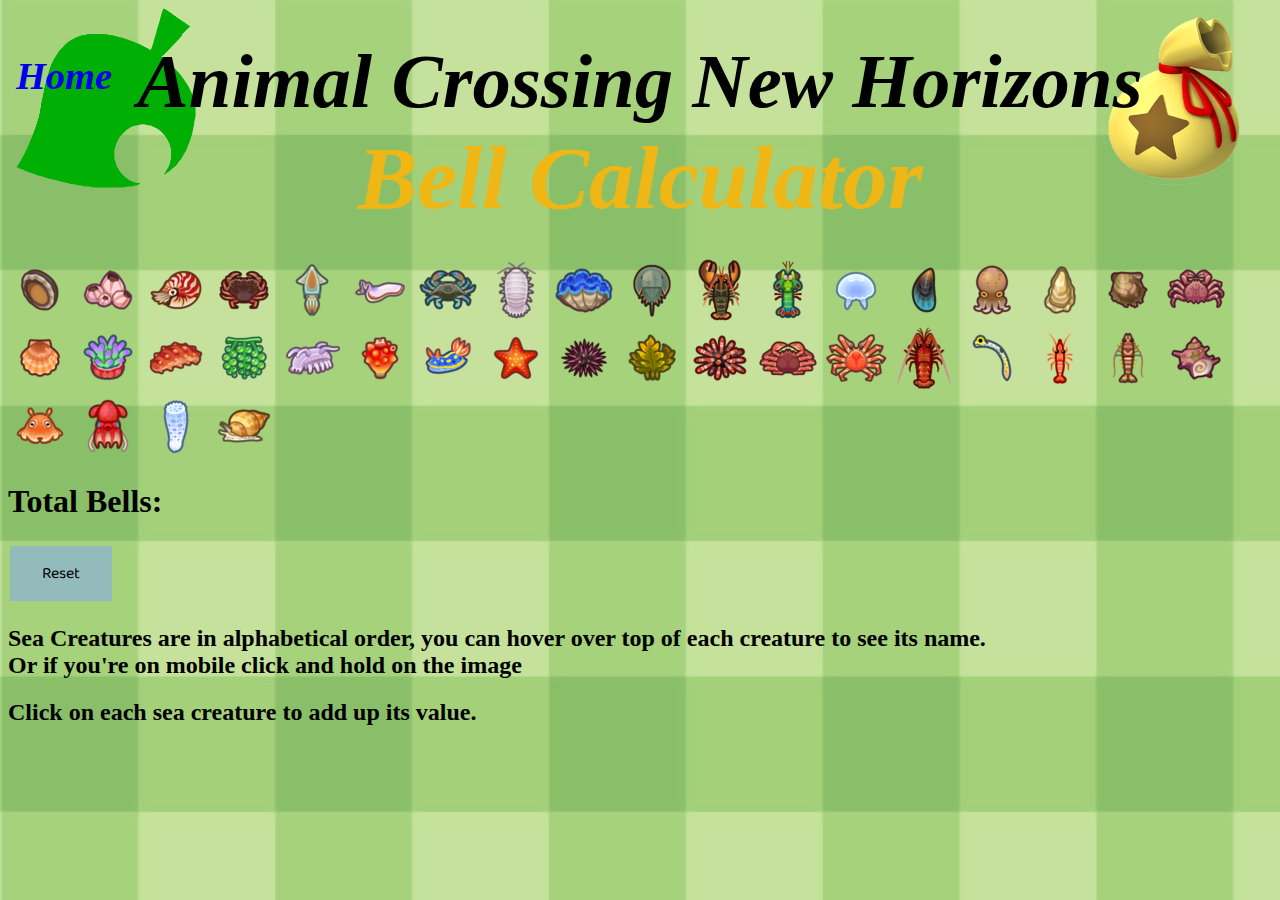
<file: sea_creatures.html>
<!DOCTYPE html>
<html>
<head>
	<title>Sea Creatures</title>
	<link href="https://fonts.googleapis.com/css?family=Baloo+2&display=swap" rel="stylesheet">
	<link rel="shortcut icon" type="image/png" href="favicon.png">
	<link rel="stylesheet" type="text/css" href="construct.css">
	<link rel="stylesheet" type="text/html" href="index.html">

	<!-- Global site tag (gtag.js) - Google Analytics -->
	<script async src="https://www.googletagmanager.com/gtag/js?id=UA-162879132-1"></script>
	<script>
 	 window.dataLayer = window.dataLayer || [];
  	function gtag(){dataLayer.push(arguments);}
  	gtag('js', new Date());

  	gtag('config', 'UA-162879132-1');
	</script>
</head>
<body background="background.png">

	<div class="leaf">
		<img src="Animal_Crossing_Leaf.png" height="180px" width="180px">
	</div>
	<div class="bell">
		<img src="bell.png" height="180px" width="180px">
	</div>
	<div class="container">
		<div style="font-family:calibri,calibri,serif; font-style: italic;" id="title">
			<div class="vertical-center">
				<span style="font-size: 6vw; color: black;">
					<B>Animal Crossing New Horizons</B>
				</span>
				<span style="font-size: 7vw; color: #EFB715;">
					<B>Bell Calculator</B>
				</span>
			</div>
		</div>
	</div>
	<div class="back-button" style="font-family:calibri,calibri,serif; font-style: italic;" id="title">
		<span style="font-size: 3vw; color: #5D90EB;">
			<B><a href="index.html" style="text-decoration: none;" >Home</a></B>
		</span>
	</div>

	<script>
		var sum = 0;
		function totalbellvalue(sea){
			var seatype = Number(sea.getAttribute("data-ooof"));
			sum = sum + seatype;
			document.getElementById("Total Bells").innerHTML = sum;
		}
		function reset() {
			sum = 0;
			document.getElementById("Total Bells").innerHTML = 0;
		}
	</script>

	<img src="assets/sea/abalone.png" onclick="totalbellvalue(this)" id="abalone" data-ooof="2000" class="sea" title="abalone">

	<img src="assets/sea/acornbarnacle.png" onclick="totalbellvalue(this)" id="acornbarnacle" data-ooof="600" class="sea" title="acornbarnacle">

	<img src="assets/sea/chamberednautilus.png" onclick="totalbellvalue(this)" id="chamberednautilus" data-ooof="1800" class="sea" title="chamberednautilus\">

	<img src="assets/sea/dungenesscrab.png" onclick="totalbellvalue(this)" id="dungenesscrab" data-ooof="1900" class="sea" title="dungenesscrab">

	<img src="assets/sea/fireflysquid.png" onclick="totalbellvalue(this)" id="fireflysquid" data-ooof="1400" class="sea" title="fireflysquid">

	<img src="assets/sea/flatworm.png" onclick="totalbellvalue(this)" id="flatworm" data-ooof="700" class="sea" title="flatworm">

	<img src="assets/sea/gazamicrab.png" onclick="totalbellvalue(this)" id="gazamicrab" data-ooof="2200" class="sea" title="gazamicrab">

	<img src="assets/sea/giantisopod.png" onclick="totalbellvalue(this)" id="giantisopod" data-ooof="12000" class="sea" title="giantisopod">

	<img src="assets/sea/gigasgiantclam.png" onclick="totalbellvalue(this)" id="gigasgiantclam" data-ooof="15000" class="sea" title="gigasgiantclam">

	<img src="assets/sea/horseshoecrab.png" onclick="totalbellvalue(this)" id="horseshoecrab" data-ooof="2500" class="sea" title="horseshoecrab">

	<img src="assets/sea/lobster.png" onclick="totalbellvalue(this)" id="lobster" data-ooof="4500" class="sea" title="lobster">

	<img src="assets/sea/mantisshrimp.png" onclick="totalbellvalue(this)" id="mantisshrimp" data-ooof="2500" class="sea" title="mantisshrimp">

	<img src="assets/sea/moonjellyfish.png" onclick="totalbellvalue(this)" id="moonjellyfish" data-ooof="600" class="sea" title="moonjellyfish">

	<img src="assets/sea/mussel.png" onclick="totalbellvalue(this)" id="mussel" data-ooof="1500" class="sea" title="mussel">

	<img src="assets/sea/octopus.png" onclick="totalbellvalue(this)" id="octopus" data-ooof="1200" class="sea" title="octopus">

	<img src="assets/sea/oyster.png" onclick="totalbellvalue(this)" id="oyster" data-ooof="1100" class="sea" title="oyster">

	<img src="assets/sea/pearloyster.png" onclick="totalbellvalue(this)" id="pearloyster" data-ooof="2800" class="sea" title="pearloyster">

	<img src="assets/sea/redkingcrab.png" onclick="totalbellvalue(this)" id="redkingcrab" data-ooof="8000" class="sea" title="redkingcrab">

	<img src="assets/sea/scallop.png" onclick="totalbellvalue(this)" id="scallop" data-ooof="1200" class="sea" title="scallop">

	<img src="assets/sea/seaanemone.png" onclick="totalbellvalue(this)" id="seaanemone" data-ooof="500" class="sea" title="seaanemone">

	<img src="assets/sea/seacucumber.png" onclick="totalbellvalue(this)" id="seacucumber" data-ooof="500" class="sea" title="seacucumber">

	<img src="assets/sea/seagrapes.png" onclick="totalbellvalue(this)" id="seagrapes" data-ooof="900" class="sea" title="seagrapes">

	<img src="assets/sea/seapig.png" onclick="totalbellvalue(this)" id="seapig" data-ooof="10000" class="sea" title="seapig"> 

	<img src="assets/sea/seapineapple.png" onclick="totalbellvalue(this)" id="seapineapple" data-ooof="1500" class="sea" title="seapineapple">

	<img src="assets/sea/seaslug.png" onclick="totalbellvalue(this)" id="seaslug" data-ooof="600" class="sea" title="seaslug">

	<img src="assets/sea/seastar.png" onclick="totalbellvalue(this)" id="seastar" data-ooof="500" class="sea" title="seastar">

	<img src="assets/sea/seaurchin.png" onclick="totalbellvalue(this)" id="seaurchin" data-ooof="1700" class="sea" title="seaurchin">

	<img src="assets/sea/seaweed.png" onclick="totalbellvalue(this)" id="seaweed" data-ooof="600" class="sea" title="seaweed">

	<img src="assets/sea/slatepencilurchin.png" onclick="totalbellvalue(this)" id="slatepencilurchin" data-ooof="2000" class="sea" title="slatepencilurchin">

	<img src="assets/sea/snowcrab.png" onclick="totalbellvalue(this)" id="snowcrab" data-ooof="6000" class="sea" title="snowcrab">

	<img src="assets/sea/spidercrab.png" onclick="totalbellvalue(this)" id="spidercrab" data-ooof="12000" class="sea" title="spidercrab">

	<img src="assets/sea/spinylobster.png" onclick="totalbellvalue(this)" id="spinylobster" data-ooof="5000" class="sea" title="spinylobster">

	<img src="assets/sea/spottedgardeneel.png" onclick="totalbellvalue(this)" id="spottedgardeneel" data-ooof="1100" class="sea" title="spottedgardeneel">

	<img src="assets/sea/sweetshrimp.png" onclick="totalbellvalue(this)" id="sweetshrimp" data-ooof="1400" class="sea" title="sweetshrimp">

	<img src="assets/sea/tigerprawn.png" onclick="totalbellvalue(this)" id="tigerprawn" data-ooof="3000" class="sea" title="tigerprawn">

	<img src="assets/sea/turbanshell.png" onclick="totalbellvalue(this)" id="turbanshell" data-ooof="1100" class="sea" title="turbanshell">

	<img src="assets/sea/umbrellaoctopus.png" onclick="totalbellvalue(this)" id="umbrellaoctopus" data-ooof="6000" class="sea" title="umbrellaoctopus">

	<img src="assets/sea/vampiresquid.png" onclick="totalbellvalue(this)" id="vampiresquid" data-ooof="10000" class="sea" title="vampiresquid">

	<img src="assets/sea/venusflowerbasket.png" onclick="totalbellvalue(this)" id="venusflowerbasket" data-ooof="5000" class="sea" title="venusflowerbasket">

	<img src="assets/sea/whelk.png" onclick="totalbellvalue(this)" id="whelk" data-ooof="1000" class="sea" title="whelk">

	<h1>Total Bells: <span id="Total Bells"></span></h1>
	<input type="button" onclick="reset()" name="Reset" class="button" value="Reset">
	<h2>Sea Creatures are in alphabetical order, you can hover over top of each creature to see its name.<br>Or if you're on mobile click and hold on the image</h2>
	<h2>Click on each sea creature to add up its value.</h2>
</body>
</html>
</file>
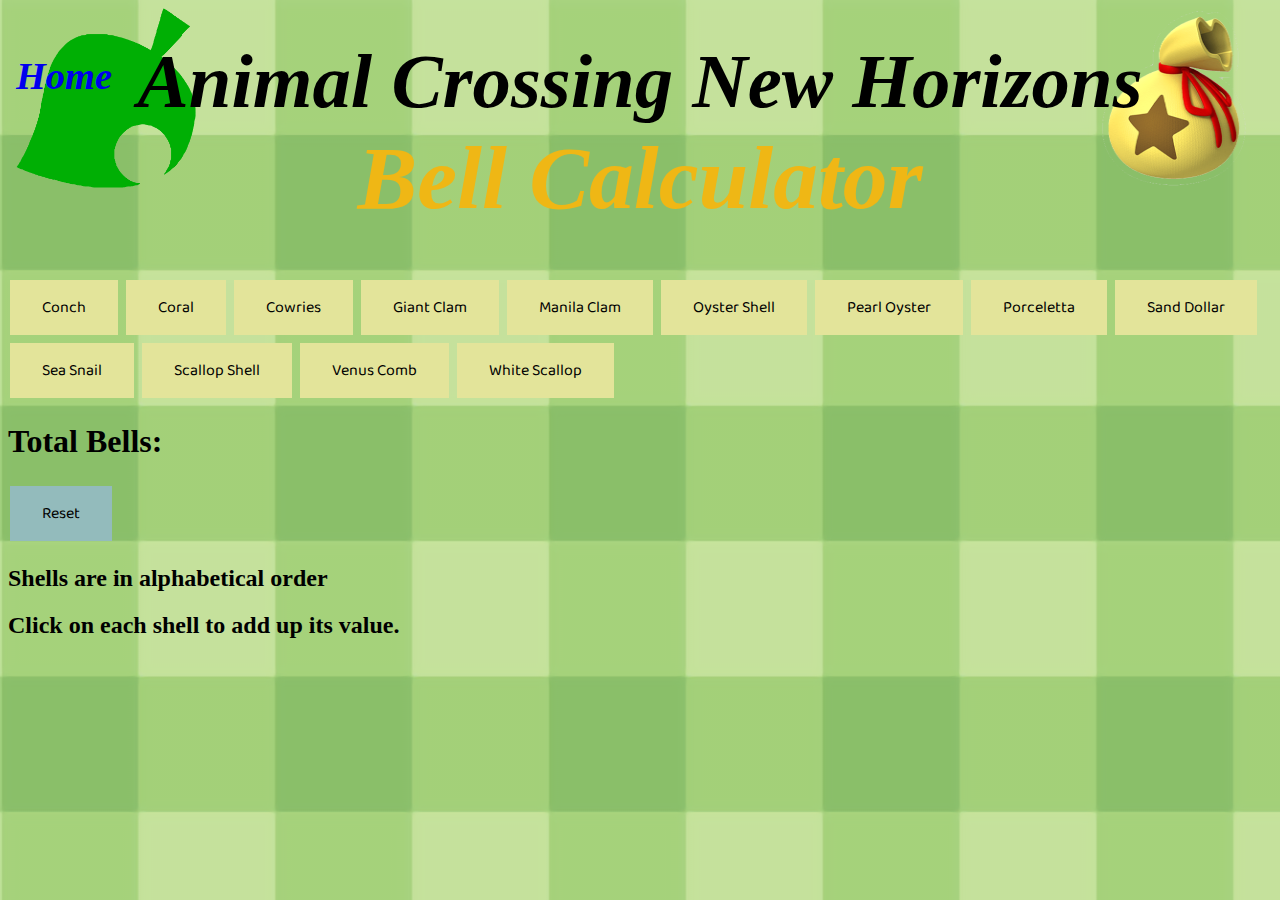
<file: shells.html>
<!DOCTYPE html>
<html>
<head>
	<title>Animal Crossing New Horizons Shell Calculator</title>
	<link href="https://fonts.googleapis.com/css?family=Baloo+2&display=swap" rel="stylesheet">
	<link rel="shortcut icon" type="image/png" href="favicon.png">
	<link rel="stylesheet" type="text/css" href="construct.css">
	<link rel="stylesheet" type="text/html" href="index.html">
	<!-- Global site tag (gtag.js) - Google Analytics -->
<script async src="https://www.googletagmanager.com/gtag/js?id=UA-162879132-1"></script>
<script>
  window.dataLayer = window.dataLayer || [];
  function gtag(){dataLayer.push(arguments);}
  gtag('js', new Date());

  gtag('config', 'UA-162879132-1');
</script>

</head>
<body background="background.png">
	<div class="leaf">
		<img src="Animal_Crossing_Leaf.png" height="180px" width="180px">
	</div>
	<div class="bell">
		<img src="bell.png" height="180px" width="180px">
	</div>
	<div class="container">
		<div style="font-family:calibri,calibri,serif; font-style: italic;" id="title">
			<div class="vertical-center">
				<span style="font-size: 6vw; color: black;">
					<B>Animal Crossing New Horizons</B>
				</span>
				<span style="font-size: 7vw; color: #EFB715;">
					<B>Bell Calculator</B>
				</span>
			</div>
		</div>
	</div>
	<div class="back-button" style="font-family:calibri,calibri,serif; font-style: italic;" id="title">
		<span style="font-size: 3vw; color: #5D90EB;">
			<B><a href="index.html" style="text-decoration: none;" >Home</a></B>
		</span>
	</div>

	<script>
		var sum = 0;
		function totalbellvalue(shell){
			var shelltype = Number(shell.getAttribute("data-shell"));
			sum = sum + shelltype;
			document.getElementById("Total Bells").innerHTML = sum;
		}
		function reset() {
			sum = 0;
			document.getElementById("Total Bells").innerHTML = 0;
		}
	</script>
	<br>

	<div style="font-family:calibri,calibri,serif;">

		<input type="button" onclick="totalbellvalue(this)"data-shell="1200"value="Conch"class="shellButton">
		<input type="button" onclick="totalbellvalue(this)"data-shell="250"value="Coral"class="shellButton">
		<input type="button" onclick="totalbellvalue(this)"data-shell="60"value="Cowries"class="shellButton">
		<input type="button" onclick="totalbellvalue(this)"data-shell="450"value="Giant Clam"class="shellButton">
		<input type="button" onclick="totalbellvalue(this)"data-shell="100"value="Manila Clam"class="shellButton">
		<input type="button" onclick="totalbellvalue(this)"data-shell="450"value="Oyster Shell"class="shellButton">
		<input type="button" onclick="totalbellvalue(this)"data-shell="1200"value="Pearl Oyster"class="shellButton">
		<input type="button" onclick="totalbellvalue(this)"data-shell="30"value="Porceletta"class="shellButton">
		<input type="button" onclick="totalbellvalue(this)"data-shell="120"value="Sand Dollar"class="shellButton">
		<input type="button" onclick="totalbellvalue(this)"data-shell="180"value="Sea Snail"class="shellButton">
		<input type="button" onclick="totalbellvalue(this)"data-shell="600"value="Scallop Shell"class="shellButton">
		<input type="button" onclick="totalbellvalue(this)"data-shell="150"value="Venus Comb"class="shellButton">
		<input type="button" onclick="totalbellvalue(this)"data-shell="450"value="White Scallop"class="shellButton">

	</div>

	<h1>Total Bells: <span id="Total Bells"></span></h1>
	<input type="button" onclick="reset()" name="Reset" class="button" value="Reset">

	<h2>Shells are in alphabetical order</h2>
	<h2>Click on each shell to add up its value.</h2>

</body>
</file>
<file: construct.css>
#title span{
display: block;
}
#title {
padding-top: 50px;
height: 200px;
background-size: cover;
text-align: center;
}
.leaf {
position: absolute;
top: 8px;
left: 16px;
}
.bell{
position: absolute;
top: 8px;
right: 16px;
}
.container {
 position: relative;
}
.vertical-center{
position: absolute;
top: 50%;
transform: translateY(-50%);
width: 100%;
}
.back-button{
position: absolute;
top: 4px;
left: 16px;
}
.pos-fruit{
padding-left: 150px;
}
.button{
  font-family: 'Baloo 2', cursive;
  background-color: #93BBBC;
  border: none;
  color: black;
  padding: 15px 32px;
  text-align: center;
  text-decoration: none;
  display: inline-block;
  font-size: 16px;
  margin: 4px 2px;
  cursor: pointer;
}
.shellButton{
  font-family: 'Baloo 2', cursive;
  background-color: #E3E49A;
  border: none;
  color: black;
  padding: 15px 32px;
  text-align: center;
  text-decoration: none;
  display: inline-block;
  font-size: 16px;
  margin: 4px 2px;
  cursor: pointer;
}
.fish-constraints{
	left: 40px;
}
.bug-constraints{
	left: 40px;
}
</file>
